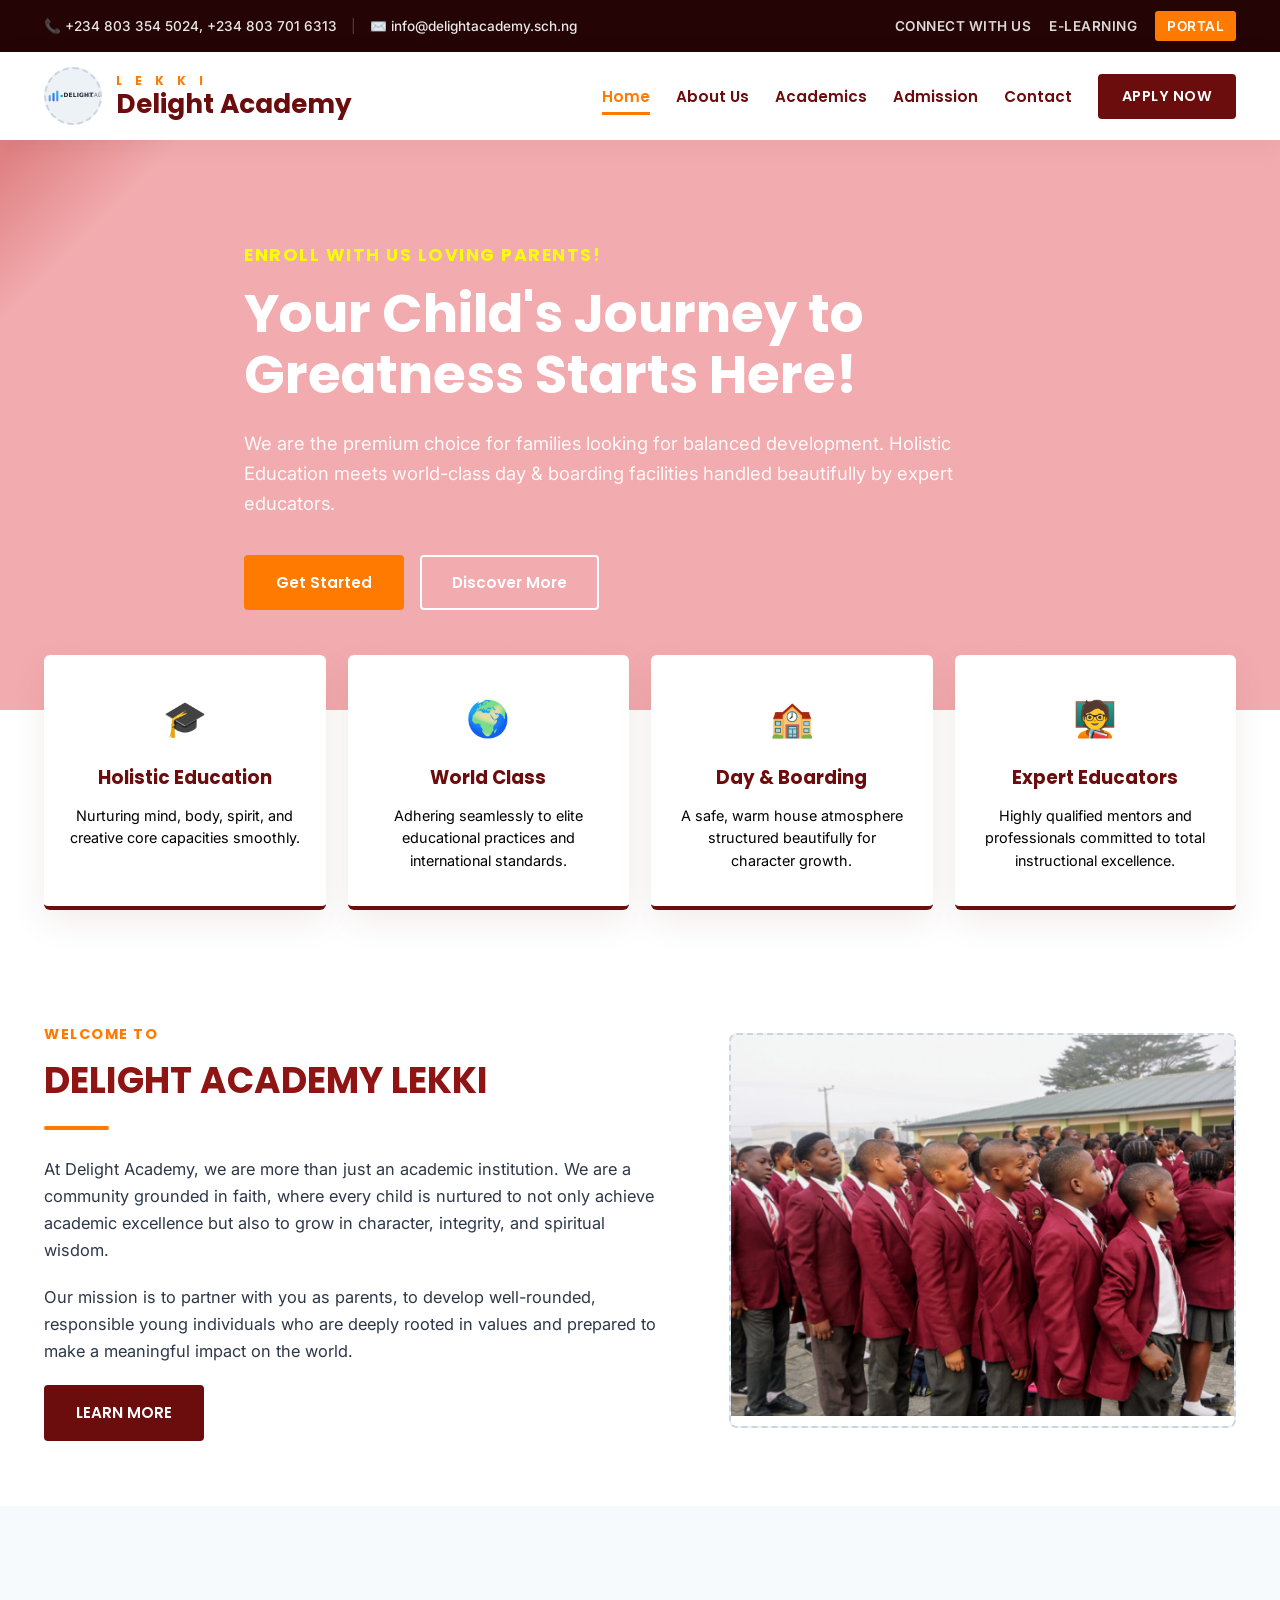
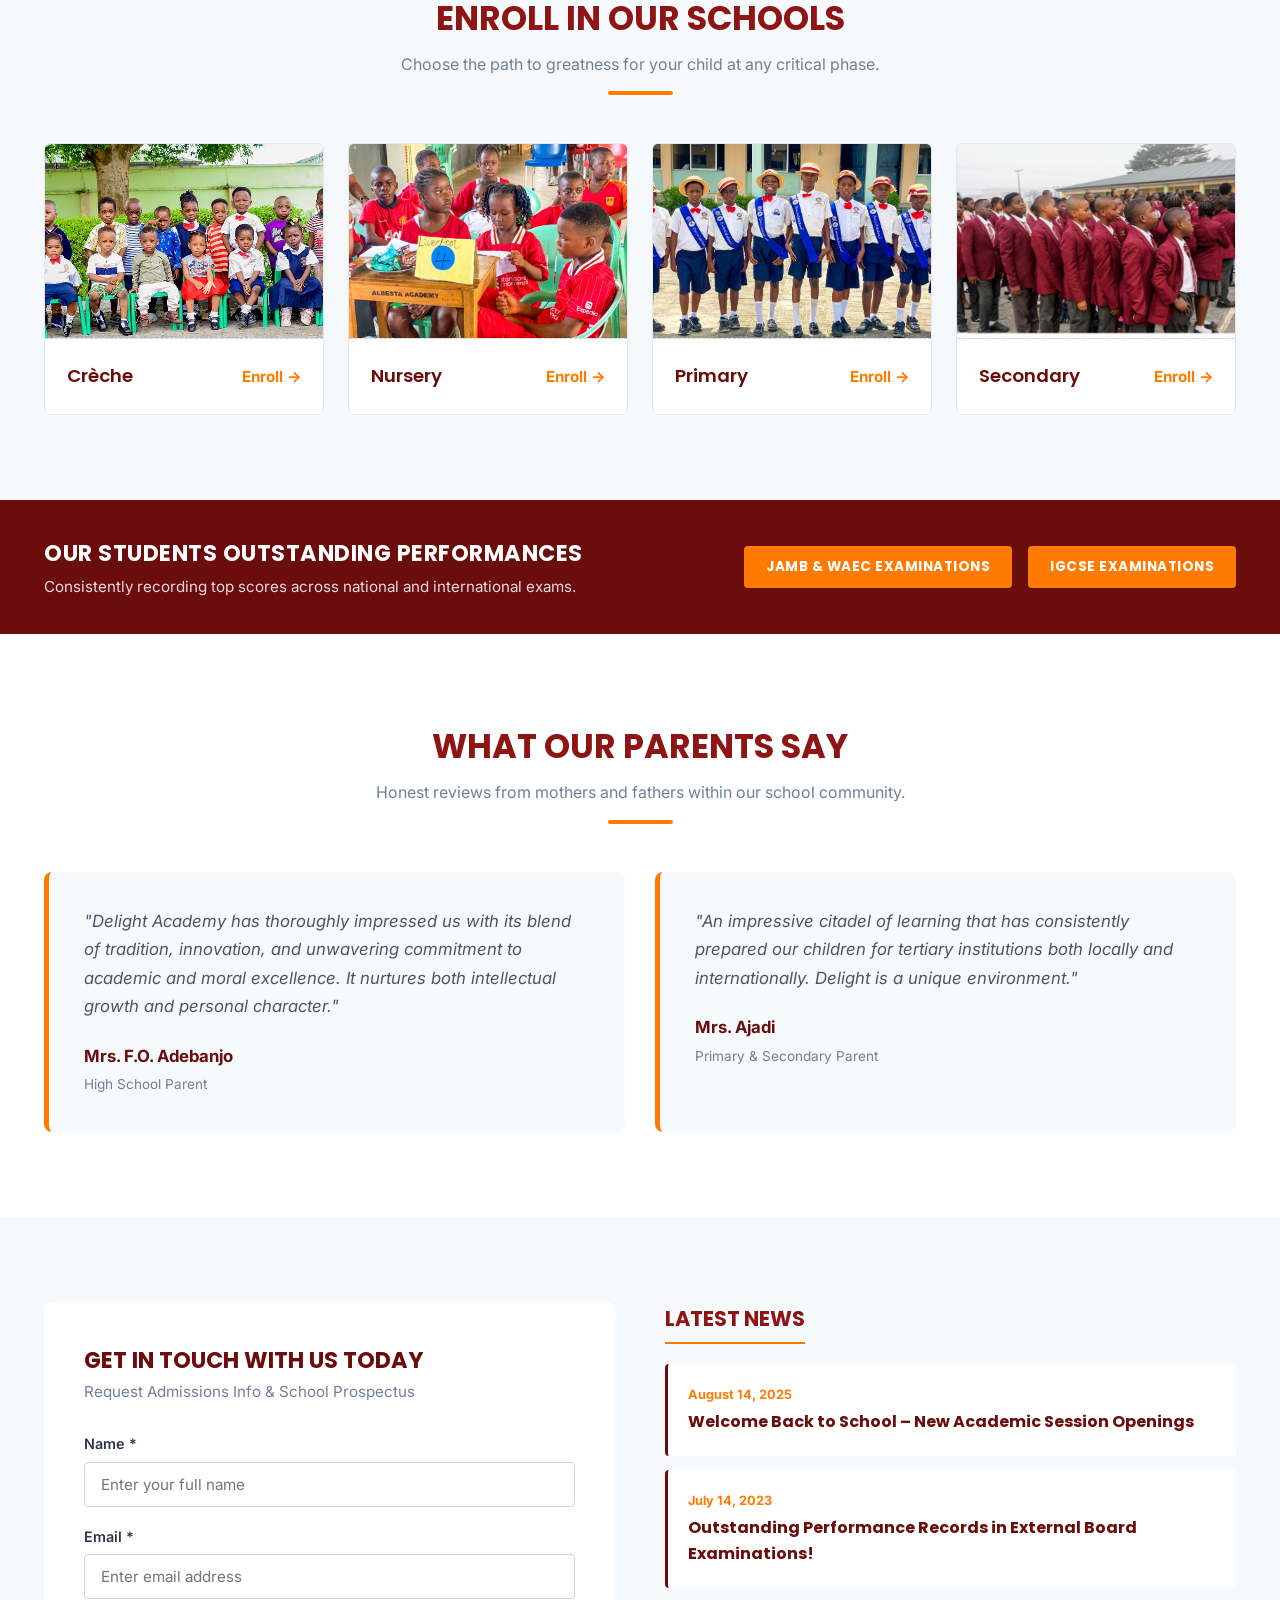
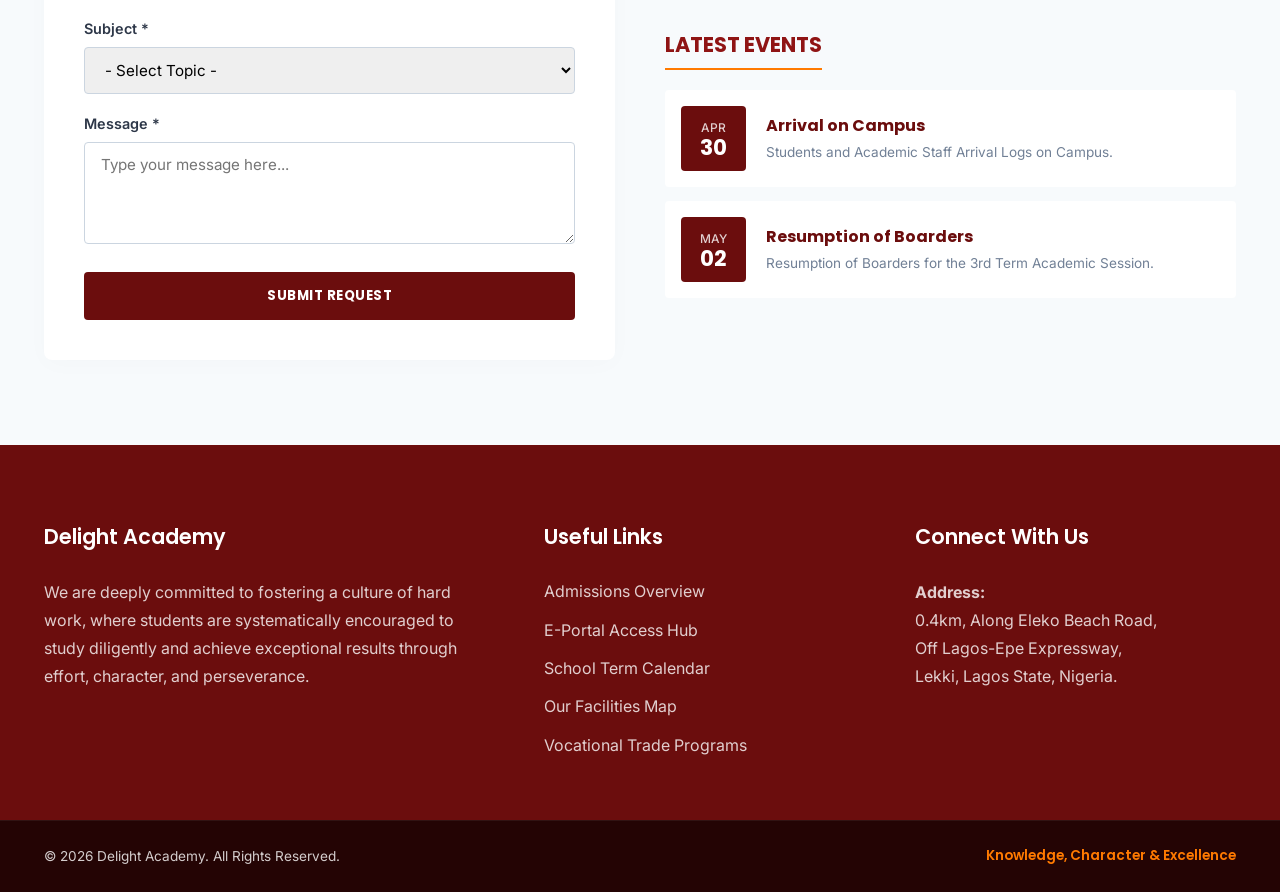
<file: index.html>
<!DOCTYPE html>
<html lang="en">
<head>
    <meta charset="UTF-8">
    <meta name="viewport" content="width=device-width, initial-scale=1.0">
    <title>Delight Academy Lekki | Academic & Moral Excellence</title>
    <link rel="stylesheet" href="./asset/css/style.css">
    <link rel="preconnect" href="https://fonts.googleapis.com">
    <link rel="preconnect" href="https://fonts.gstatic.com" crossorigin>
    <link href="https://fonts.googleapis.com/css2?family=Inter:wght@300;400;500;600;700&family=Poppins:wght@400;500;600;700&display=swap" rel="stylesheet">
</head>
<body>

    <div class="top-utility-bar">
        <div class="content-container top-bar-flex">
            <div class="utility-contact">
                <span>📞 +234 803 354 5024, +234 803 701 6313</span>
                <span class="bar-divider">|</span>
                <span>✉️ info@delightacademy.sch.ng</span>
            </div>
            <div class="utility-portals">
                <a href="./asset/html/contact.html" class="portal-item">CONNECT WITH US</a>
                <a href="https://docs.google.com/forms/d/e/1FAIpQLSeA3ZDe1yAUX0PWUICM71-V3RX_h1Yvyln0NtVyxHOgrKJRmQ/
                viewform?usp=sharing&ouid=115047221807541198239" class="portal-item">E-LEARNING</a>
                <a href="https://docs.google.com/forms/d/e/1FAIpQLSeA3ZDe1yAUX0PWUICM71-
                V3RX_h1Yvyln0NtVyxHOgrKJRmQ/viewform?usp=sharing&ouid=115047221807541198239" class="portal-item highlighted-portal">PORTAL</a>
            </div>
        </div>
    </div>

    <header class="main-sticky-header">
        <div class="content-container header-flex">
            <div class="school-brand-block">
                    <div class="image-wrapper school-logo-frame">
                        <svg xmlns="http://www.w3.org/2000/svg" viewBox="0 0 200 60" width="100%" height="100%" style="max-width: 200px;">
                            <defs>
                                <linearGradient id="logo-grad" x1="0%" y1="100%" x2="100%" y2="0%">
                                <stop offset="0%" stop-color="#4F46E5" />
                                <stop offset="100%" stop-color="#06B6D4" />
                                </linearGradient>
                            </defs>
                        <g transform="translate(10, 10)">
                            <rect x="0" y="16" width="8" height="24" rx="4" fill="url(#logo-grad)" opacity="0.7" />
                            <rect x="14" y="8" width="8" height="32" rx="4" fill="url(#logo-grad)" />
                            <rect x="28" y="0" width="8" height="40" rx="4" fill="url(#logo-grad)" opacity="0.8" />
                            <circle cx="48" cy="20" r="5" fill="#06B6D4" />
                        </g>
                        <text x="65" y="35" font-family="system-ui, -apple-system, sans-serif" font-weight="800" font-size="22" fill="#1F2937" letter-spacing="0.5">DELIGHT</text>
                        <text x="146" y="35" font-family="system-ui, -apple-system, sans-serif" font-weight="400" font-size="22" fill="#6B7280" letter-spacing="0.5">ACADEMY</text>
                    </svg>
                </div>
                <div class="brand-text-stack">
                    <span class="location-tracking-text">L E K K I</span>
                    <h1 class="school-main-title">Delight Academy</h1>
                </div>
            </div>

           <nav class="main-navigation-menu">
                <a href="#" class="nav-menu-link active">Home</a>
                <a href="./asset/html/about.html" class="nav-menu-link">About Us</a>
    
                <div class="nav-item dropdown">
                    <a href="#" class="nav-menu-link dropdown-toggle">Academics</a>
                    <ul class="dropdown-menu">
                        <li><a href="./asset/html/nursery.html">Nursery</a></li>
                        <li><a href="./asset/html/primary.html">Primary</a></li>
                        <li><a href="./asset/html/secondary.html">Secondary</a></li>
                        <li><a href="./asset/html/boarding.html">Boarding</a></li>
                        <li><a href="./asset/html/programme.html">Programmes</a></li>
                    </ul>
                </div>
    
                <a href="./asset/html/admission.html" class="nav-menu-link">Admission</a>
                <a href="./asset/html/contact.html" class="nav-menu-link">Contact</a>
                <a href="./asset/html/admission.html" class="header-action-button">APPLY NOW</a>
            </nav>
        </div>
    </header>

    <main>

        <section class="hero-showcase-viewport">
            <div class="image-wrapper hero-background-placeholder">
            
            </div>
            <div class="hero-color-overlay"></div>
            <div class="content-container hero-foreground-content">
                <div class="hero-text-card animated-fade-up">
                    <h5 class="hero-alert-tag">ENROLL WITH US Loving Parents!</h5>
                    <h2>Your Child's Journey to Greatness Starts Here!</h2>
                    <p>We are the premium choice for families looking for balanced development. Holistic Education meets world-class day & boarding facilities handled beautifully by expert educators.</p>
                    <div class="hero-button-row">
                        <a href="./asset/html/admission.html" class="custom-theme-btn solid-orange-btn">Get Started</a>
                        <a href="./asset/html/about.html" class="custom-theme-btn outline-white-btn">Discover More</a>
                    </div>
                </div>
            </div>
        </section>

        <section class="pillars-shelf-section">
            <div class="content-container pillars-layout-grid">
                <div class="pillar-block-card delay-item-1">
                    <div class="pillar-icon-shield">🎓</div>
                    <h4>Holistic Education</h4>
                    <p>Nurturing mind, body, spirit, and creative core capacities smoothly.</p>
                </div>
                <div class="pillar-block-card delay-item-2">
                    <div class="pillar-icon-shield">🌍</div>
                    <h4>World Class</h4>
                    <p>Adhering seamlessly to elite educational practices and international standards.</p>
                </div>
                <div class="pillar-block-card delay-item-3">
                    <div class="pillar-icon-shield">🏫</div>
                    <h4>Day & Boarding</h4>
                    <p>A safe, warm house atmosphere structured beautifully for character growth.</p>
                </div>
                <div class="pillar-block-card delay-item-4">
                    <div class="pillar-icon-shield">🧑‍🏫</div>
                    <h4>Expert Educators</h4>
                    <p>Highly qualified mentors and professionals committed to total instructional excellence.</p>
                </div>
            </div>
        </section>

        <section class="institutional-welcome-row">
            <div class="content-container welcome-split-grid">
                <div class="narrative-editorial-panel">
                    <span class="editorial-accent-tag">WELCOME TO</span>
                    <h3>DELIGHT ACADEMY LEKKI</h3>
                    <div class="thematic-accent-stripe"></div>
                    <p>At Delight Academy, we are more than just an academic institution. We are a community grounded in faith, where every child is nurtured to not only achieve academic excellence but also to grow in character, integrity, and spiritual wisdom.</p>
                    <p>Our mission is to partner with you as parents, to develop well-rounded, responsible young individuals who are deeply rooted in values and prepared to make a meaningful impact on the world.</p>
                    <a href="./asset/html/about.html" class="custom-theme-btn solid-darkred-btn">LEARN MORE</a>
                </div>
                <div class="imagery-display-panel">
                    <div class="image-wrapper institutional-display-frame">
                        <img src="./asset/images/pic4.png" alt="Welcome Feature Image Space<br><small>(e.g., Active students or classroom environment)</small>">
                    </div>
                </div>
            </div>
        </section>

        <section class="educational-pathways-block">
            <div class="content-container">
                <div class="block-center-header">
                    <h3>ENROLL IN OUR SCHOOLS</h3>
                    <p>Choose the path to greatness for your child at any critical phase.</p>
                    <div class="thematic-accent-stripe center-stripe"></div>
                </div>
                <div class="pathways-quad-grid">
        
                    <div class="pathway-enrollment-card">
                        <div class="image-wrapper pathway-card-img"><img src="./asset/images/creche.jpg" alt=""></div>
                        <div class="pathway-card-footer">
                            <h5>Crèche</h5>
                            <a href="./asset/html/admission.html" class="pathway-action-arrow">Enroll →</a>
                        </div>
                    </div>

                    <div class="pathway-enrollment-card">
                        <div class="image-wrapper pathway-card-img"><img src="./asset/images/nurs.jpg" alt=""></div>
                        <div class="pathway-card-footer">
                            <h5>Nursery</h5>
                            <a href="./asset/html/admission.html" class="pathway-action-arrow">Enroll →</a>
                        </div>
                    </div>
                    
                    <div class="pathway-enrollment-card">
                        <div class="image-wrapper pathway-card-img"><img src="./asset/images/primar.jpg" alt=""></div>
                        <div class="pathway-card-footer">
                            <h5>Primary</h5>
                            <a href="./asset/html/admission.html" class="pathway-action-arrow">Enroll →</a>
                        </div>
                    </div>
               
                    <div class="pathway-enrollment-card">
                        <div class="image-wrapper pathway-card-img"><img src="./asset/images/pic4.png" alt=""></div>
                        <div class="pathway-card-footer">
                            <h5>Secondary</h5>
                            <a href="./asset/html/admission.html" class="pathway-action-arrow">Enroll →</a>
                        </div>
                    </div>
                </div>
            </div>
        </section>


        <section class="performance-callout-banner">
            <div class="content-container performance-flex-wrap">
                <div class="performance-title-area">
                    <h4>OUR STUDENTS OUTSTANDING PERFORMANCES</h4>
                    <p>Consistently recording top scores across national and international exams.</p>
                </div>
                <div class="performance-badges-row">
                    <div class="badge-item">JAMB & WAEC EXAMINATIONS</div>
                    <div class="badge-item">IGCSE EXAMINATIONS</div>
                </div>
            </div>
        </section>

        <section class="testimonials-carousel-section">
            <div class="content-container">
                <div class="block-center-header">
                    <h3>WHAT OUR PARENTS SAY</h3>
                    <p>Honest reviews from mothers and fathers within our school community.</p>
                    <div class="thematic-accent-stripe center-stripe"></div>
                </div>
                <div class="testimonials-dual-layout">
                    <div class="testimonial-bubble-card">
                        <p class="quote-text">"Delight Academy has thoroughly impressed us with its blend of tradition, innovation, and unwavering commitment to academic and moral excellence. It nurtures both intellectual growth and personal character."</p>
                        <div class="parent-meta">
                            <strong>Mrs. F.O. Adebanjo</strong>
                            <small>High School Parent</small>
                        </div>
                    </div>
                    <div class="testimonial-bubble-card">
                        <p class="quote-text">"An impressive citadel of learning that has consistently prepared our children for tertiary institutions both locally and internationally. Delight is a unique environment."</p>
                        <div class="parent-meta">
                            <strong>Mrs. Ajadi</strong>
                            <small>Primary & Secondary Parent</small>
                        </div>
                    </div>
                </div>
            </div>
        </section>

        <section class="intake-and-events-split">
            <div class="content-container layout-grid-two-cols">
                <!-- Left Column: Contact Form -->
                <div class="admissions-intake-form-box">
                    <h4>GET IN TOUCH WITH US TODAY</h4>
                    <p>Request Admissions Info & School Prospectus</p>
                    <form class="intake-html-form" onsubmit="event.preventDefault();">
                        <div class="form-element-group">
                            <label>Name *</label>
                            <input type="text" placeholder="Enter your full name" required>
                        </div>
                        <div class="form-element-group">
                            <label>Email *</label>
                            <input type="email" placeholder="Enter email address" required>
                        </div>
                        <div class="form-element-group">
                            <label>Subject *</label>
                            <select required>
                                <option value="">- Select Topic -</option>
                                <option value="admission">Admission Inquiry</option>
                                <option value="general">General Enquiry</option>
                            </select>
                        </div>
                        <div class="form-element-group">
                            <label>Message *</label>
                            <textarea rows="4" placeholder="Type your message here..." required></textarea>
                        </div>
                        <button type="submit" class="form-submit-theme-btn">SUBMIT REQUEST</button>
                    </form>
                </div>

            
                <div class="news-events-logs-panel">
                    <div class="log-sub-block">
                        <h4>LATEST NEWS</h4>
                        <div class="news-item-strip">
                            <div class="strip-meta-date">August 14, 2025</div>
                            <h5>Welcome Back to School – New Academic Session Openings</h5>
                        </div>
                        <div class="news-item-strip">
                            <div class="strip-meta-date">July 14, 2023</div>
                            <h5>Outstanding Performance Records in External Board Examinations!</h5>
                        </div>
                    </div>
                    <div class="log-sub-block margin-top-box">
                        <h4>LATEST EVENTS</h4>
                        <div class="event-calendar-row">
                            <div class="calendar-date-badge">
                                <span class="cal-month">APR</span>
                                <span class="cal-day">30</span>
                            </div>
                            <div class="calendar-details">
                                <h5>Arrival on Campus</h5>
                                <p>Students and Academic Staff Arrival Logs on Campus.</p>
                            </div>
                        </div>
                        <div class="event-calendar-row">
                            <div class="calendar-date-badge">
                                <span class="cal-month">MAY</span>
                                <span class="cal-day">02</span>
                            </div>
                            <div class="calendar-details">
                                <h5>Resumption of Boarders</h5>
                                <p>Resumption of Boarders for the 3rd Term Academic Session.</p>
                            </div>
                        </div>
                    </div>
                </div>
            </div>
        </section>
    </main>

    
    <footer class="site-institutional-footer">
        <div class="content-container footer-layout-matrix">
            <div class="matrix-column-about">
                <h4>Delight Academy</h4>
                <p>We are deeply committed to fostering a culture of hard work, where students are systematically encouraged to study diligently and achieve exceptional results through effort, character, and perseverance.</p>
            </div>
            <div class="matrix-column-links">
                <h4>Useful Links</h4>
                <ul class="footer-navigation-list">
                    <li><a href="./asset/html/admission.html">Admissions Overview</a></li>
                    <li><a href="#">E-Portal Access Hub</a></li>
                    <li><a href="#">School Term Calendar</a></li>
                    <li><a href="#">Our Facilities Map</a></li>
                    <li><a href="#">Vocational Trade Programs</a></li>
                </ul>
            </div>
            <div class="matrix-column-contact">
                <h4>Connect With Us</h4>
                <p class="physical-address-lines">
                    <strong>Address:</strong><br>
                    0.4km, Along Eleko Beach Road,<br>
                    Off Lagos-Epe Expressway,<br>
                    Lekki, Lagos State, Nigeria.
                </p>
            </div>
        </div>
        <div class="footer-copyright-base-strip">
            <div class="content-container strip-alignment-flex">
                <p>&copy; 2026 Delight Academy. All Rights Reserved.</p>
                <p class="footer-motto-text">Knowledge, Character & Excellence</p>
            </div>
        </div>
    </footer>

</body>
</html>
</file>
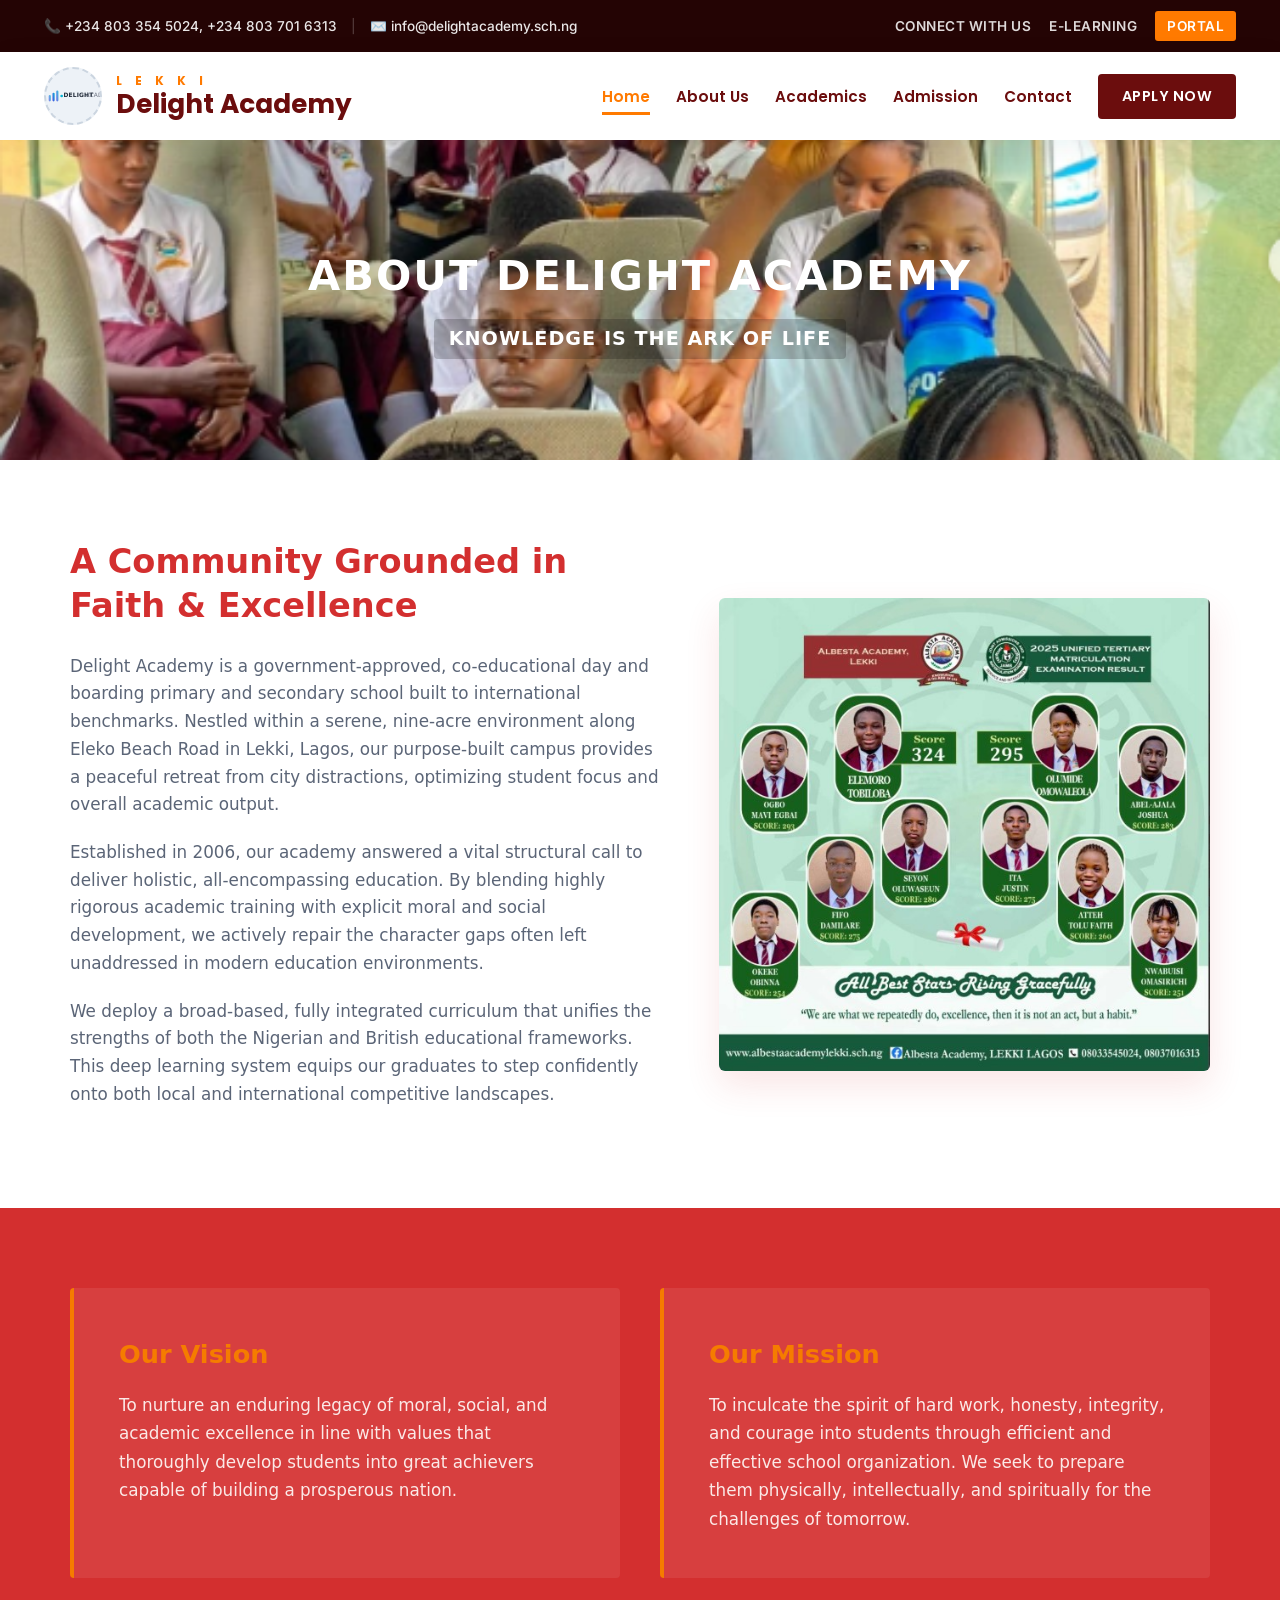
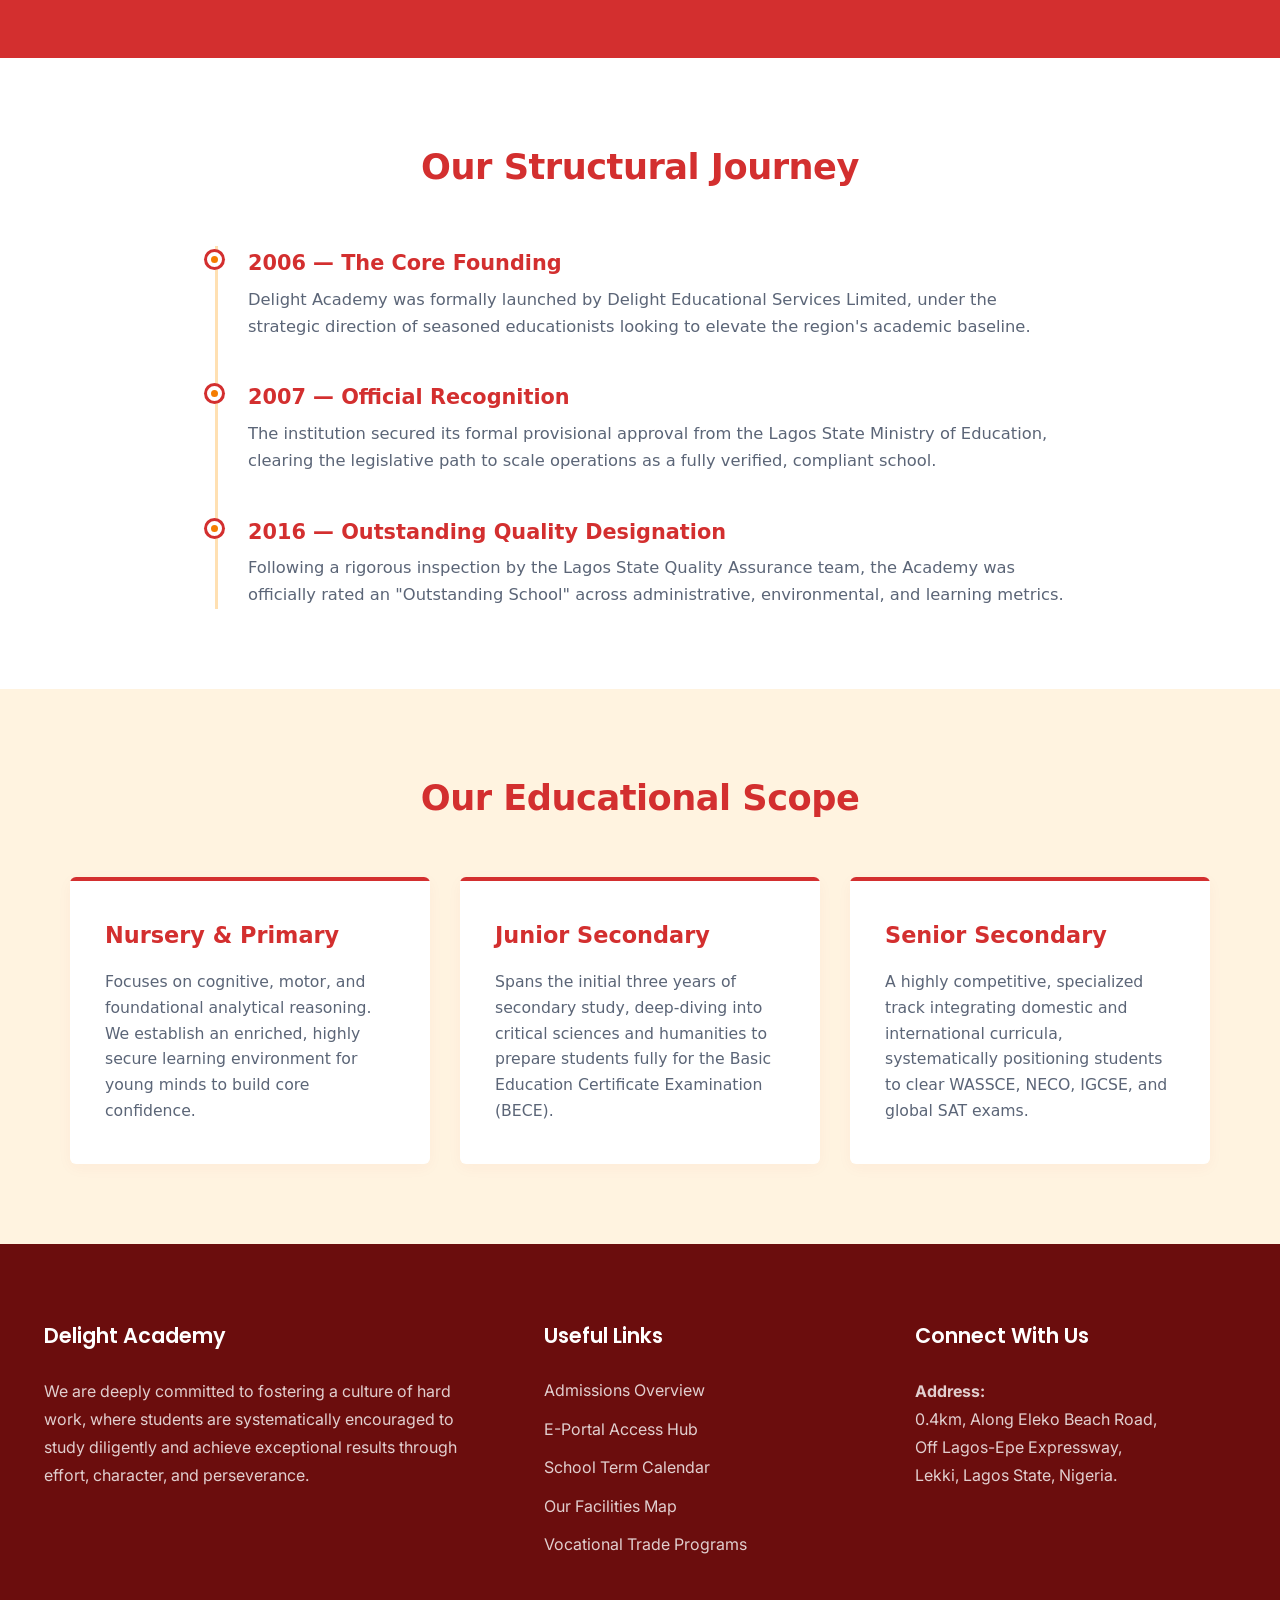
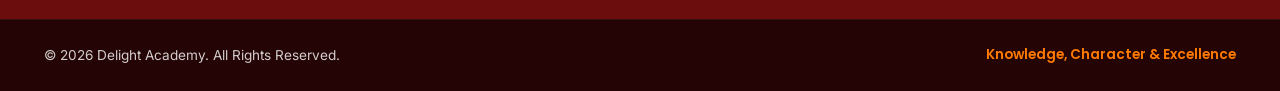
<file: asset/html/about.html>
<!DOCTYPE html>
<html lang="en">
<head>
    <meta charset="UTF-8">
    <meta name="viewport" content="width=device-width, initial-scale=1.0">
    <title>Delight Academy Lekki | Academic & Moral Excellence</title>
    <link rel="stylesheet" href="../css/style.css">
    <link rel="stylesheet" href="../css/ABOUT.CSS">
    
    <link rel="preconnect" href="https://fonts.googleapis.com">
    <link rel="preconnect" href="https://fonts.gstatic.com" crossorigin>
    <link href="https://fonts.googleapis.com/css2?family=Inter:wght@300;400;500;600;700&family=Poppins:wght@400;500;600;700&display=swap" rel="stylesheet">

</head>
<body>
    
    
    <div class="top-utility-bar">
        <div class="content-container top-bar-flex">
            <div class="utility-contact">
                <span>📞 +234 803 354 5024, +234 803 701 6313</span>
                <span class="bar-divider">|</span>
                <span>✉️ info@delightacademy.sch.ng</span>
            </div>
            <div class="utility-portals">
                <a href="./contact.html" class="portal-item">CONNECT WITH US</a>
                <a href="https://docs.google.com/forms/d/e/1FAIpQLSeA3ZDe1yAUX0PWUICM71-V3RX_h1Yvyln0NtVyxHOgrKJRmQ/viewform?usp=sharing&ouid=115047221807541198239" class="portal-item">E-LEARNING</a>
                <a href="https://docs.google.com/forms/d/e/1FAIpQLSeA3ZDe1yAUX0PWUICM71-V3RX_h1Yvyln0NtVyxHOgrKJRmQ/viewform?usp=sharing&ouid=115047221807541198239" class="portal-item highlighted-portal">PORTAL</a>
            </div>
        </div>
    </div>

    
    <header class="main-sticky-header">
        <div class="content-container header-flex">
            <div class="school-brand-block">
                
                    <div class="image-wrapper school-logo-frame">
                        <svg xmlns="http://www.w3.org/2000/svg" viewBox="0 0 200 60" width="100%" height="100%" style="max-width: 200px;">
                            <defs>
                                
                                <linearGradient id="logo-grad" x1="0%" y1="100%" x2="100%" y2="0%">
                                <stop offset="0%" stop-color="#4F46E5" />
                                <stop offset="100%" stop-color="#06B6D4" />
                                </linearGradient>
                            </defs>
                        <g transform="translate(10, 10)">
                            <rect x="0" y="16" width="8" height="24" rx="4" fill="url(#logo-grad)" opacity="0.7" />
                            
                            <rect x="14" y="8" width="8" height="32" rx="4" fill="url(#logo-grad)" />
                            
                            <rect x="28" y="0" width="8" height="40" rx="4" fill="url(#logo-grad)" opacity="0.8" />
                            
                            <circle cx="48" cy="20" r="5" fill="#06B6D4" />
                        </g>

                        
                        
                        <text x="65" y="35" font-family="system-ui, -apple-system, sans-serif" font-weight="800" font-size="22" fill="#1F2937" letter-spacing="0.5">DELIGHT</text>
                        <text x="146" y="35" font-family="system-ui, -apple-system, sans-serif" font-weight="400" font-size="22" fill="#6B7280" letter-spacing="0.5">ACADEMY</text>
                    </svg>
                </div>
                <div class="brand-text-stack">
                    <span class="location-tracking-text">L E K K I</span>
                    <h1 class="school-main-title">Delight Academy</h1>
                </div>
            </div>
            <nav class="main-navigation-menu">
                <a href="../../index.html" class="nav-menu-link active">Home</a>
                <a href="#" class="nav-menu-link">About Us</a>
    
                <div class="nav-item dropdown">
                    
                    <a href="#" class="nav-menu-link dropdown-toggle">Academics</a>
                    <ul class="dropdown-menu">
                        <li><a href="./nursery.html">Nursery</a></li>
                        <li><a href="./primary.html">Primary</a></li>
                        <li><a href="./secondary.html">Secondary</a></li>
                        <li><a href="./boarding.html">Boarding</a></li>
                        <li><a href="./programme.html">Programmes</a></li>
                    </ul>
                </div>
    
                <a href="./admission.html" class="nav-menu-link">Admission</a>
                <a href="./contact.html" class="nav-menu-link">Contact</a>
                <a href="./admission.html" class="header-action-button">APPLY NOW</a>
            </nav>
        </div>
    </header>

                


<main class="about-page-main">

    
    <section class="about-hero-section">
        <div class="about-hero-overlay">
            <h1>ABOUT DELIGHT ACADEMY</h1>
            <p>Knowledge is the Ark of Life</p>
        </div>
    </section>

    
    <section class="about-content-container">
        <div class="about-intro-grid">
            <div class="about-intro-text">
                <h2>A Community Grounded in Faith & Excellence</h2>
                <p>Delight Academy is a government-approved, co-educational day and boarding primary and secondary school built to international benchmarks. Nestled within a serene, nine-acre environment along Eleko Beach Road in Lekki, Lagos, our purpose-built campus provides a peaceful retreat from city distractions, optimizing student focus and overall academic output.</p>
                <p>Established in 2006, our academy answered a vital structural call to deliver holistic, all-encompassing education. By blending highly rigorous academic training with explicit moral and social development, we actively repair the character gaps often left unaddressed in modern education environments.</p>
                <p>We deploy a broad-based, fully integrated curriculum that unifies the strengths of both the Nigerian and British educational frameworks. This deep learning system equips our graduates to step confidently onto both local and international competitive landscapes.</p>
            </div>
            <div class="about-intro-image-box">
                <img src="../images/ACHIEV.jpg" alt="Delight Academy Campus Courtyard">
            </div>
        </div>
    </section>

    
    <section class="about-foundation-bg">
        <div class="about-content-container about-foundation-grid">
            <div class="about-value-card">
                <h3>Our Vision</h3>
                <p>To nurture an enduring legacy of moral, social, and academic excellence in line with 
                    values that thoroughly develop students into great achievers capable of building a prosperous nation.</p>
            </div>
            <div class="about-value-card">
                <h3>Our Mission</h3>
                <p>To inculcate the spirit of hard work, honesty, integrity, and courage into students 
                    through efficient and effective school organization. We seek to prepare them physically,
                     intellectually, and spiritually for the challenges of tomorrow.</p>
            </div>
        </div>
    </section>

    
    <section class="about-content-container">
        <h2 class="about-section-heading">Our Structural Journey</h2>
        <div class="about-timeline-wrapper">
            
            <div class="about-timeline-node">
                <div class="about-node-marker"></div>
                <h4>2006 — The Core Founding</h4>
                <p>Delight Academy was formally launched by Delight Educational Services Limited, under the strategic 
                    direction of seasoned educationists looking to elevate the region's academic baseline.</p>
            </div>
            
            <div class="about-timeline-node">
                <div class="about-node-marker"></div>
                <h4>2007 — Official Recognition</h4>
                <p>The institution secured its formal provisional approval from the Lagos State Ministry of Education, clearing the 
                    legislative path to scale operations as a fully verified, compliant school.</p>
            </div>

            <div class="about-timeline-node">
                <div class="about-node-marker"></div>
                <h4>2016 — Outstanding Quality Designation</h4>
                <p>Following a rigorous inspection by the Lagos State Quality Assurance team, the Academy was officially rated 
                    an "Outstanding School" across administrative, environmental, and learning metrics.</p>
            </div>
            
        </div>
    </section>

    
    <section class="about-tiers-bg">
        <div class="about-content-container">
            <h2 class="about-section-heading">Our Educational Scope</h2>
            <div class="about-tiers-grid">
                
                <div class="about-tier-box">
                    <div class="about-tier-accent"></div>
                    <h4>Nursery & Primary</h4>
                    <p>Focuses on cognitive, motor, and foundational analytical reasoning. We establish an enriched, highly secure
                         learning environment for young minds to build core confidence.</p>
                </div>
                
                <div class="about-tier-box">
                    <div class="about-tier-accent"></div>
                    <h4>Junior Secondary</h4>
                    <p>Spans the initial three years of secondary study, deep-diving into critical sciences and
                         humanities to prepare students fully for the Basic Education Certificate Examination (BECE).</p>
                </div>
                
                <div class="about-tier-box">
                    <div class="about-tier-accent"></div>
                    <h4>Senior Secondary</h4>
                    <p>A highly competitive, specialized track integrating domestic and international curricula, systematically 
                        positioning students to clear WASSCE, NECO, IGCSE, and global SAT exams.</p>
                </div>
                
            </div>
        </div>
    </section>

</main>
 
    <footer class="site-institutional-footer">
        <div class="content-container footer-layout-matrix">
            <div class="matrix-column-about">
                <h4>Delight Academy</h4>
                <p>We are deeply committed to fostering a culture of hard work, where students are systematically encouraged to study diligently and achieve exceptional results through effort, character, and perseverance.</p>
            </div>
            <div class="matrix-column-links">
                <h4>Useful Links</h4>
                <ul class="footer-navigation-list">
                    <li><a href="#">Admissions Overview</a></li>
                    <li><a href="#">E-Portal Access Hub</a></li>
                    <li><a href="#">School Term Calendar</a></li>
                    <li><a href="#">Our Facilities Map</a></li>
                    <li><a href="#">Vocational Trade Programs</a></li>
                </ul>
            </div>
            <div class="matrix-column-contact">
                <h4>Connect With Us</h4>
                <p class="physical-address-lines">
                    <strong>Address:</strong><br>
                    0.4km, Along Eleko Beach Road,<br>
                    Off Lagos-Epe Expressway,<br>
                    Lekki, Lagos State, Nigeria.
                </p>
            </div>
        </div>
        <div class="footer-copyright-base-strip">
            <div class="content-container strip-alignment-flex">
                <p>&copy; 2026 Delight Academy. All Rights Reserved.</p>
                <p class="footer-motto-text">Knowledge, Character & Excellence</p>
            </div>
        </div>
    </footer>

</body>
</html>
</file>
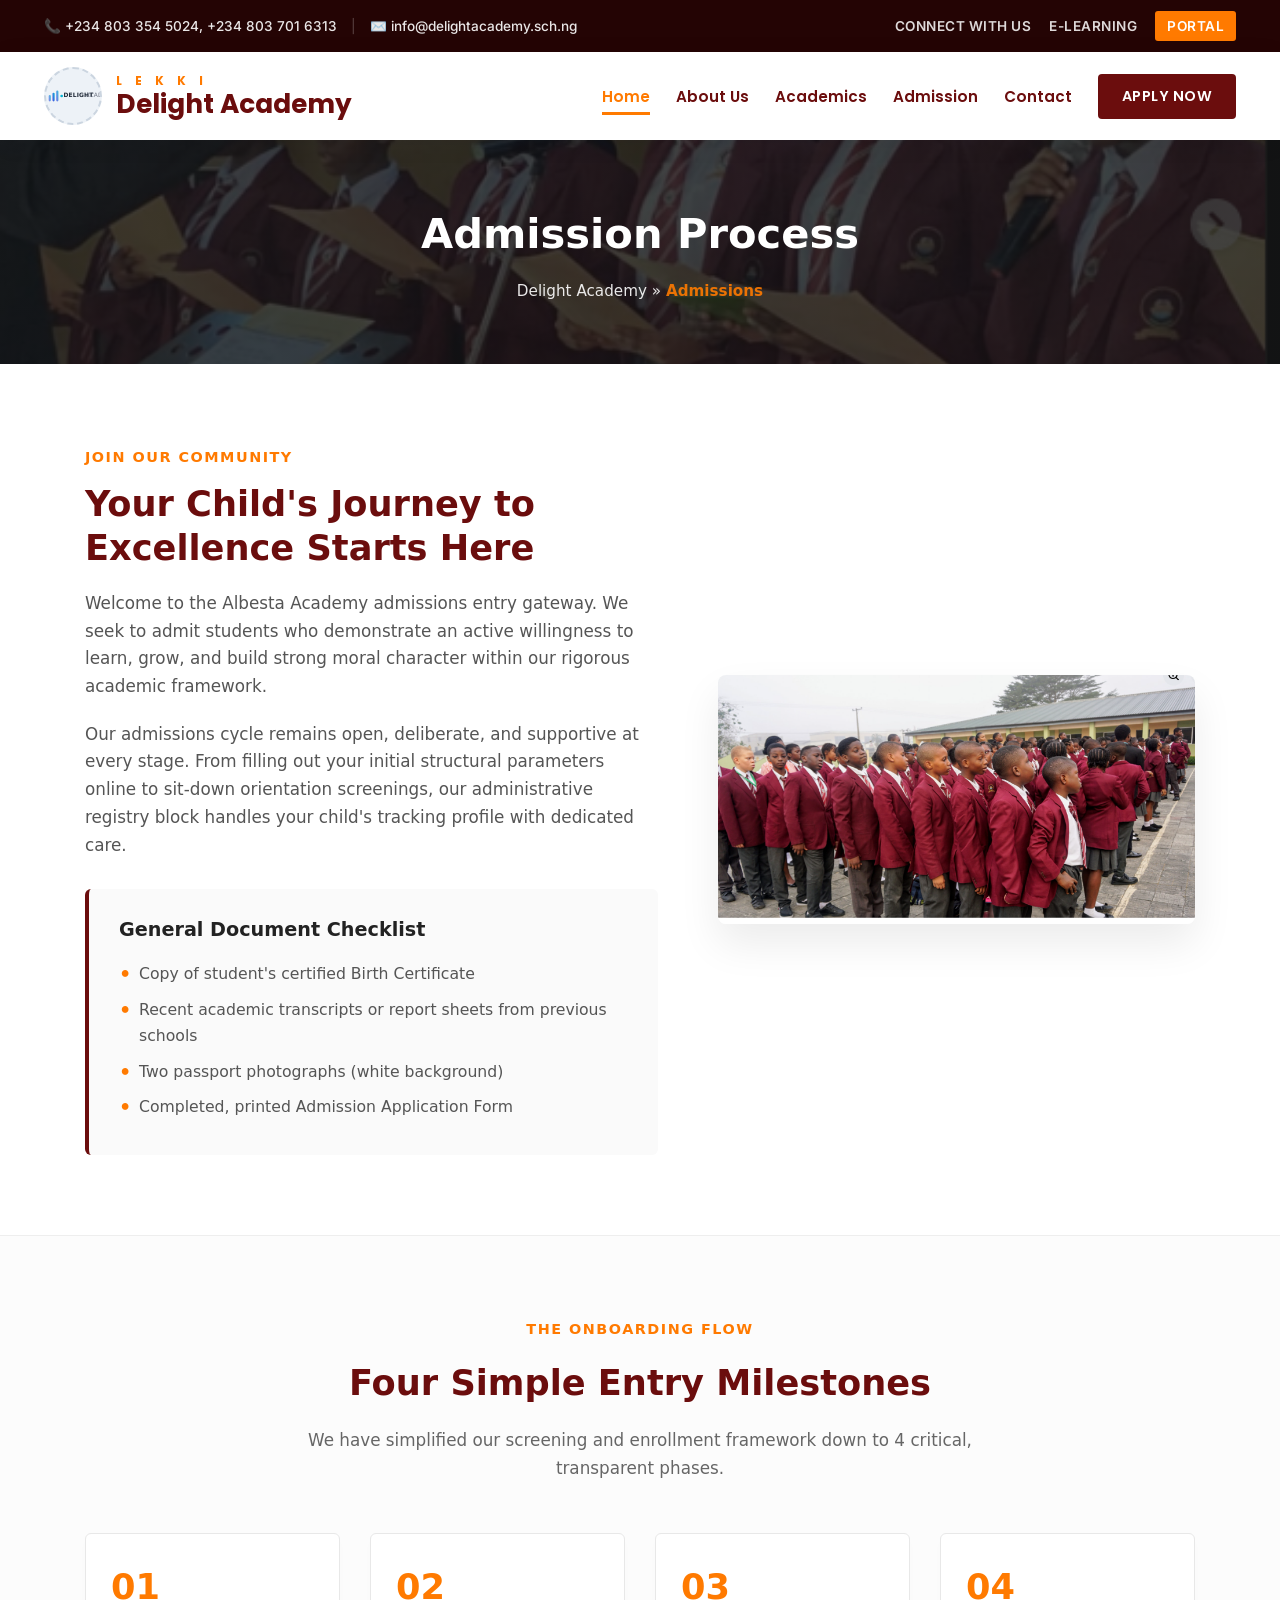
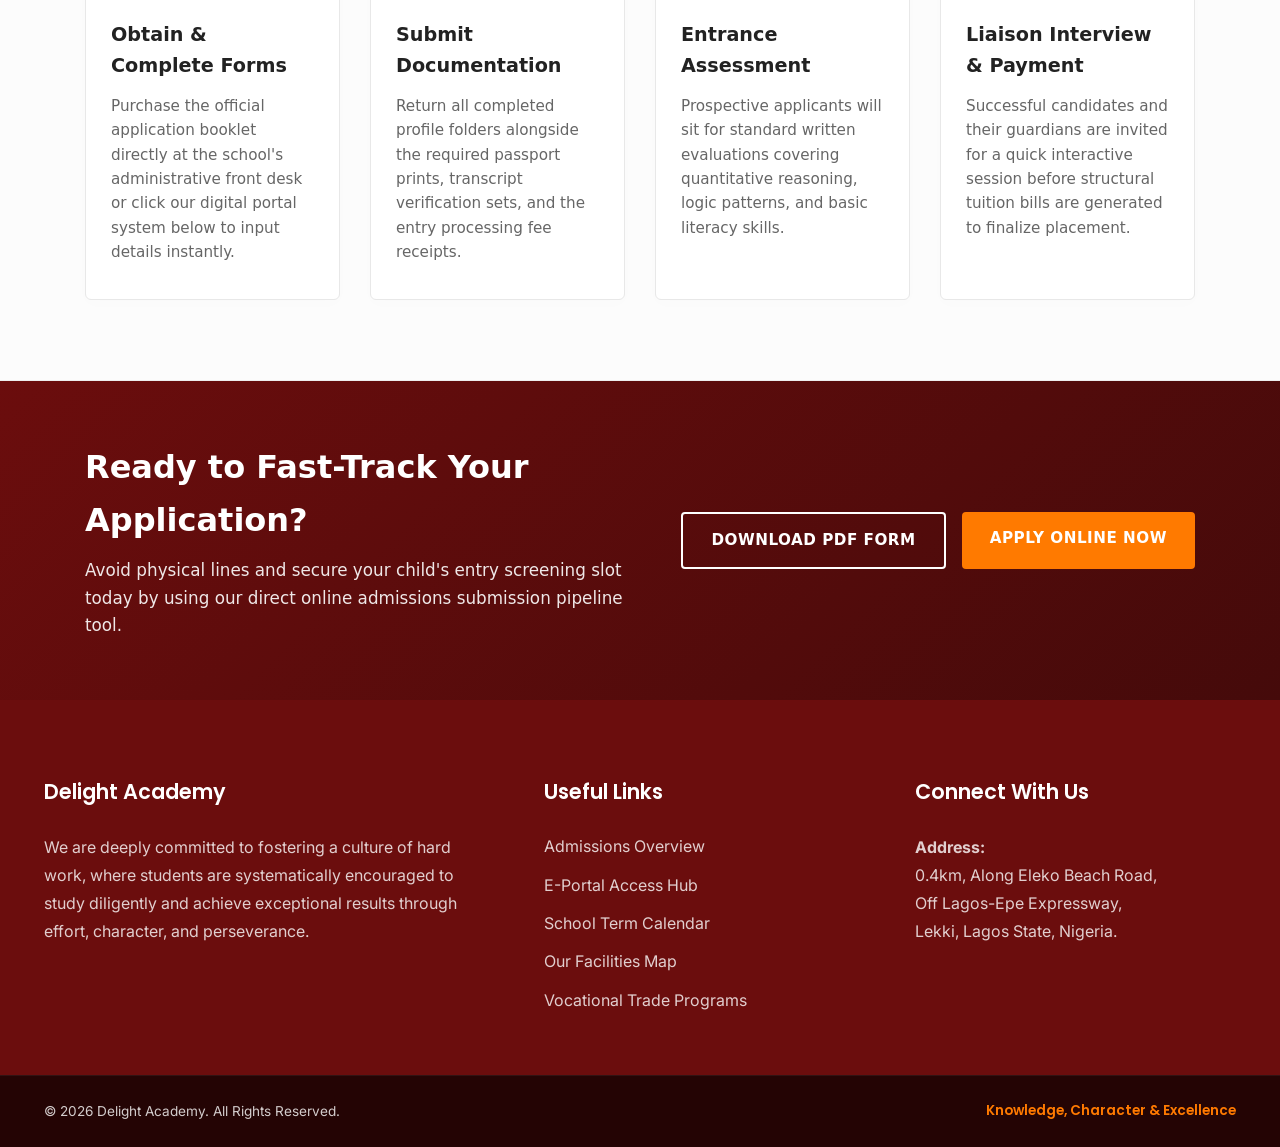
<file: asset/html/admission.html>
<!DOCTYPE html>
<html lang="en">
<head>
    <meta charset="UTF-8">
    <meta name="viewport" content="width=device-width, initial-scale=1.0">
    <title>Delight Academy Lekki | Academic & Moral Excellence</title>
     <link rel="stylesheet" href="../css/style.css">
     <link rel="stylesheet" href="../css/admission.css">
    
    <link rel="preconnect" href="https://fonts.googleapis.com">
    <link rel="preconnect" href="https://fonts.gstatic.com" crossorigin>
    <link href="https://fonts.googleapis.com/css2?family=Inter:wght@300;400;500;600;700&family=Poppins:wght@400;500;600;700&display=swap" rel="stylesheet">
</head>
<body>
    
    <div class="top-utility-bar">
        <div class="content-container top-bar-flex">
            <div class="utility-contact">
                <span>📞 +234 803 354 5024, +234 803 701 6313</span>
                <span class="bar-divider">|</span>
                <span>✉️ info@delightacademy.sch.ng</span>
            </div>
            <div class="utility-portals">
                <a href="./contact.html" class="portal-item">CONNECT WITH US</a>
                <a href="https://docs.google.com/forms/d/e/1FAIpQLSeA3ZDe1yAUX0PWUICM71-V3RX_h1Yvyln0NtVyxHOgrKJRmQ/viewform?usp=sharing&ouid=115047221807541198239" class="portal-item">E-LEARNING</a>
                <a href="https://docs.google.com/forms/d/e/1FAIpQLSeA3ZDe1yAUX0PWUICM71-V3RX_h1Yvyln0NtVyxHOgrKJRmQ/viewform?usp=sharing&ouid=115047221807541198239" class="portal-item highlighted-portal">PORTAL</a>
            </div>
        </div>
    </div>

    
    <header class="main-sticky-header">
        <div class="content-container header-flex">
            <div class="school-brand-block">
                
                    <div class="image-wrapper school-logo-frame">
                        <svg xmlns="http://www.w3.org/2000/svg" viewBox="0 0 200 60" width="100%" height="100%" style="max-width: 200px;">
                            <defs>
                                
                                <linearGradient id="logo-grad" x1="0%" y1="100%" x2="100%" y2="0%">
                                <stop offset="0%" stop-color="#4F46E5" />
                                <stop offset="100%" stop-color="#06B6D4" />
                                </linearGradient>
                            </defs>
                        <g transform="translate(10, 10)">
                            <rect x="0" y="16" width="8" height="24" rx="4" fill="url(#logo-grad)" opacity="0.7" />
                            
                            <rect x="14" y="8" width="8" height="32" rx="4" fill="url(#logo-grad)" />
                            
                            <rect x="28" y="0" width="8" height="40" rx="4" fill="url(#logo-grad)" opacity="0.8" />
                            
                            <circle cx="48" cy="20" r="5" fill="#06B6D4" />
                        </g>

                        
                        
                        <text x="65" y="35" font-family="system-ui, -apple-system, sans-serif" font-weight="800" font-size="22" fill="#1F2937" letter-spacing="0.5">DELIGHT</text>
                        <text x="146" y="35" font-family="system-ui, -apple-system, sans-serif" font-weight="400" font-size="22" fill="#6B7280" letter-spacing="0.5">ACADEMY</text>
                    </svg>
                </div>
                <div class="brand-text-stack">
                    <span class="location-tracking-text">L E K K I</span>
                    <h1 class="school-main-title">Delight Academy</h1>
                </div>
            </div>
            <nav class="main-navigation-menu">
                <a href="../../index.html" class="nav-menu-link active">Home</a>
                <a href="./about.html" class="nav-menu-link">About Us</a>
    
                <div class="nav-item dropdown">
                    
                    <a href="#" class="nav-menu-link dropdown-toggle">Academics</a>
                    <ul class="dropdown-menu">
                        <li><a href="./nursery.html">Nursery</a></li>
                        <li><a href="./primary.html">Primary</a></li>
                        <li><a href="./secondary.html">Secondary</a></li>
                        <li><a href="./boarding.html">Boarding</a></li>
                        <li><a href="./programme.html">Programmes</a></li>
                    </ul>
                </div>
    
                <a href="#" class="nav-menu-link">Admission</a>
                <a href="./contact.html" class="nav-menu-link">Contact</a>
                <a href="./admission.html" class="header-action-button">APPLY NOW</a>
            </nav>
        </div>
    </header>

    <main class="admissions-page-wrapper">

    
    <section class="admissions-hero-banner">
        <div class="admissions-container">
            <h1 class="admissions-main-title">Admission Process</h1>
            <p class="admissions-breadcrumbs">Delight Academy &raquo; <span class="active-crumb">Admissions</span></p>
        </div>
    </section>

    
    <section class="admissions-intro-section">
        <div class="admissions-container admissions-grid">
            <div class="admissions-intro-content">
                <span class="admissions-tagline">Join Our Community</span>
                <h2>Your Child's Journey to Excellence Starts Here</h2>
                <p>Welcome to the Albesta Academy admissions entry gateway. We seek to admit students who demonstrate an active willingness to learn, grow, and build strong moral character within our rigorous academic framework.</p>
                <p>Our admissions cycle remains open, deliberate, and supportive at every stage. From filling out your initial structural parameters online to sit-down orientation screenings, our administrative registry block handles your child's tracking profile with dedicated care.</p>
                
                <div class="admission-requirements-box">
                    <h3>General Document Checklist</h3>
                    <ul class="req-bullet-list">
                        <li>Copy of student's certified Birth Certificate</li>
                        <li>Recent academic transcripts or report sheets from previous schools</li>
                        <li>Two passport photographs (white background)</li>
                        <li>Completed, printed Admission Application Form</li>
                    </ul>
                </div>
            </div>
            <div class="admissions-intro-media">
                <div class="admissions-image-frame">
                    <img src="../images/pic4.png" alt="Student executing admission entry assessment paper" class="admissions-featured-img">
                </div>
            </div>
        </div>
    </section>

    
    <section class="admissions-steps-section">
        <div class="admissions-container">
            <div class="admissions-section-center-head">
                <span class="admissions-tagline">The Onboarding Flow</span>
                <h2>Four Simple Entry Milestones</h2>
                <p>We have simplified our screening and enrollment framework down to 4 critical, transparent phases.</p>
            </div>

            <div class="admissions-flow-wrapper">
                
                <div class="flow-step-block">
                    <div class="flow-number">01</div>
                    <div class="flow-text">
                        <h3>Obtain & Complete Forms</h3>
                        <p>Purchase the official application booklet directly at the school's administrative front desk or click our digital portal system below to input details instantly.</p>
                    </div>
                </div>

                
                <div class="flow-step-block">
                    <div class="flow-number">02</div>
                    <div class="flow-text">
                        <h3>Submit Documentation</h3>
                        <p>Return all completed profile folders alongside the required passport prints, transcript verification sets, and the entry processing fee receipts.</p>
                    </div>
                </div>

                
                <div class="flow-step-block">
                    <div class="flow-number">03</div>
                    <div class="flow-text">
                        <h3>Entrance Assessment</h3>
                        <p>Prospective applicants will sit for standard written evaluations covering quantitative reasoning, logic patterns, and basic literacy skills.</p>
                    </div>
                </div>

                
                <div class="flow-step-block">
                    <div class="flow-number">04</div>
                    <div class="flow-text">
                        <h3>Liaison Interview & Payment</h3>
                        <p>Successful candidates and their guardians are invited for a quick interactive session before structural tuition bills are generated to finalize placement.</p>
                    </div>
                </div>
            </div>
        </div>
    </section>

    
    <section class="admissions-cta-banner">
        <div class="admissions-container admissions-cta-flex">
            <div class="a-cta-text">
                <h2>Ready to Fast-Track Your Application?</h2>
                <p>Avoid physical lines and secure your child's entry screening slot today by using our direct online admissions submission pipeline tool.</p>
            </div>
            <div class="a-cta-actions">
                <a href="https://docs.google.com/document/d/1lg8bljFKiYl5dEXHHE784TIQsjqE33fYhY1JIyaEYEs/edit?usp=sharing" class="admissions-btn-secondary">Download PDF Form</a>
                <a href="https://docs.google.com/forms/d/e/1FAIpQLSeA3ZDe1yAUX0PWUICM71-V3RX_h1Yvyln0NtVyxHOgrKJRmQ/viewform?usp=sharing&ouid=115047221807541198239" class="admissions-btn-primary">Apply Online Now</a>
            </div>
        </div>
    </section>

</main>

      
    <footer class="site-institutional-footer">
        <div class="content-container footer-layout-matrix">
            <div class="matrix-column-about">
                <h4>Delight Academy</h4>
                <p>We are deeply committed to fostering a culture of hard work, where students are systematically encouraged to study diligently and achieve exceptional results through effort, character, and perseverance.</p>
            </div>
            <div class="matrix-column-links">
                <h4>Useful Links</h4>
                <ul class="footer-navigation-list">
                    <li><a href="#">Admissions Overview</a></li>
                    <li><a href="#">E-Portal Access Hub</a></li>
                    <li><a href="#">School Term Calendar</a></li>
                    <li><a href="#">Our Facilities Map</a></li>
                    <li><a href="#">Vocational Trade Programs</a></li>
                </ul>
            </div>
            <div class="matrix-column-contact">
                <h4>Connect With Us</h4>
                <p class="physical-address-lines">
                    <strong>Address:</strong><br>
                    0.4km, Along Eleko Beach Road,<br>
                    Off Lagos-Epe Expressway,<br>
                    Lekki, Lagos State, Nigeria.
                </p>
            </div>
        </div>
        <div class="footer-copyright-base-strip">
            <div class="content-container strip-alignment-flex">
                <p>&copy; 2026 Delight Academy. All Rights Reserved.</p>
                <p class="footer-motto-text">Knowledge, Character & Excellence</p>
            </div>
        </div>
    </footer>
</body>
</html>
</file>
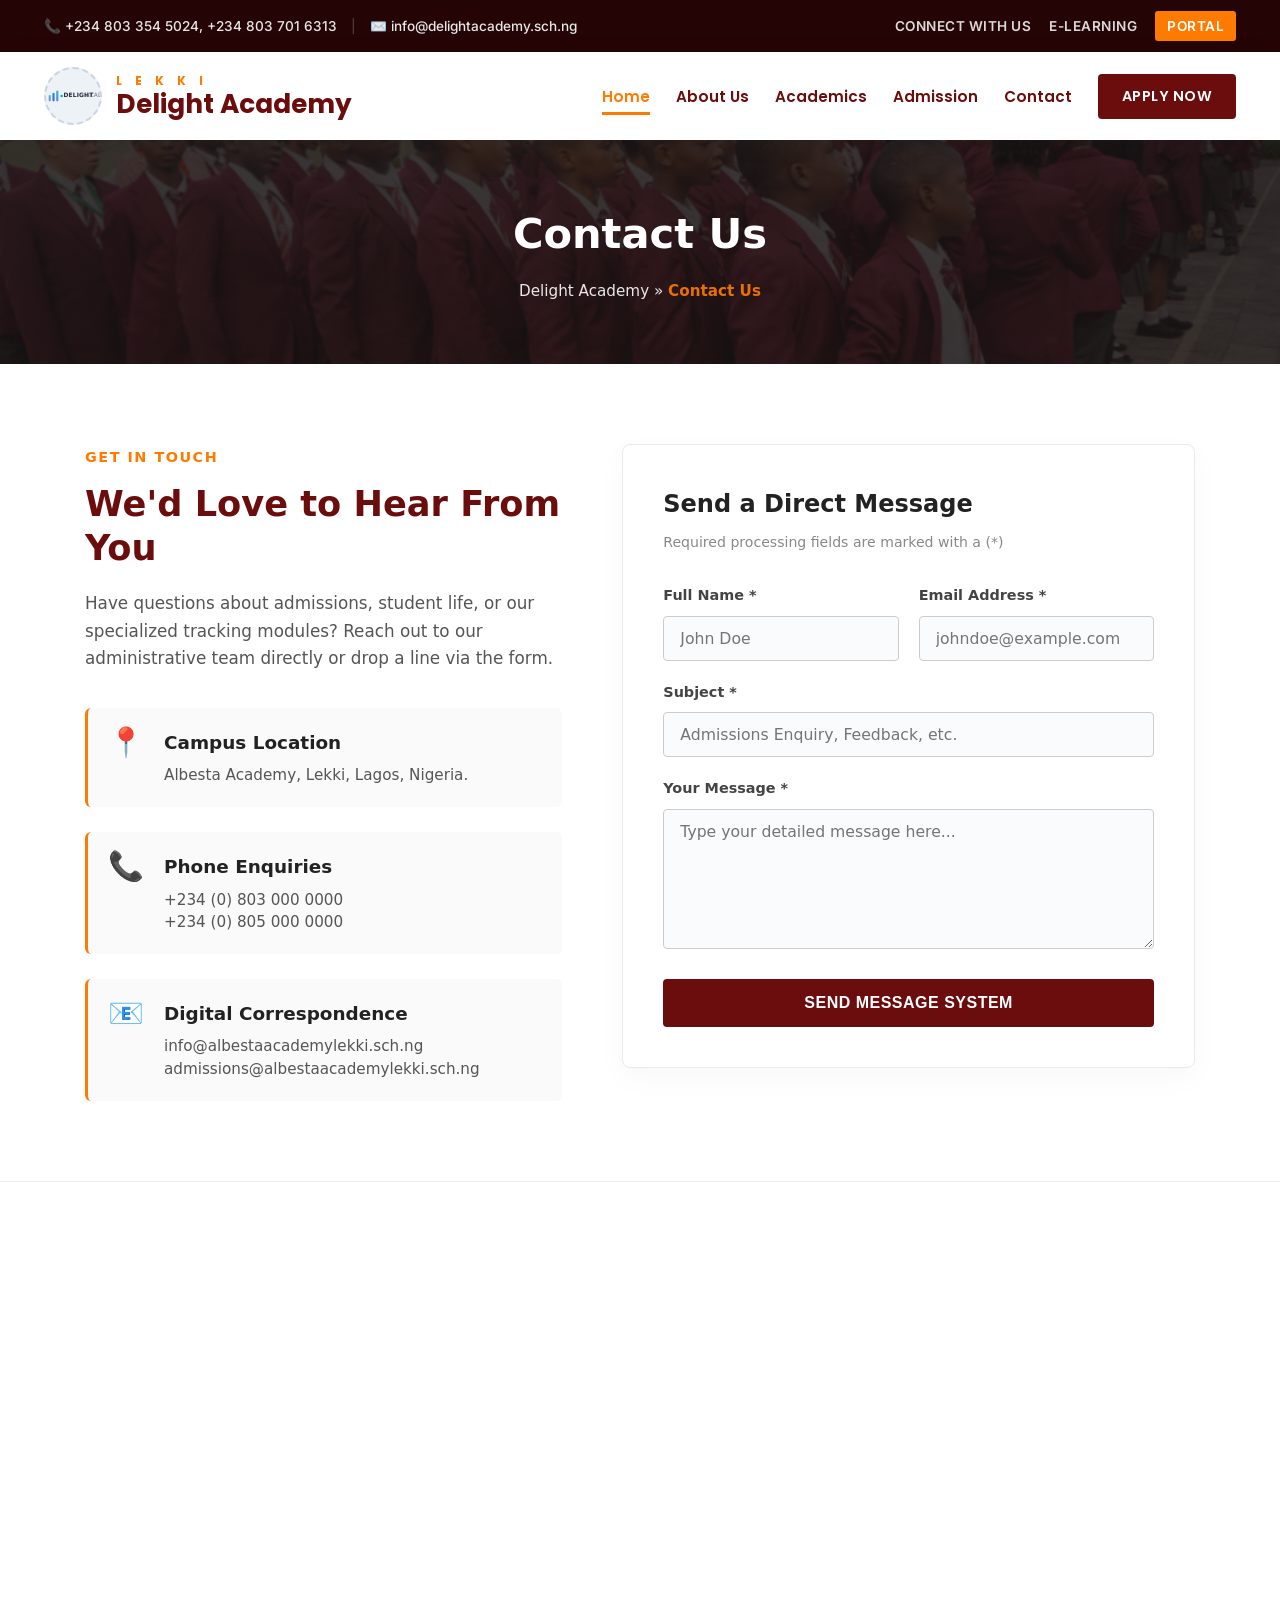
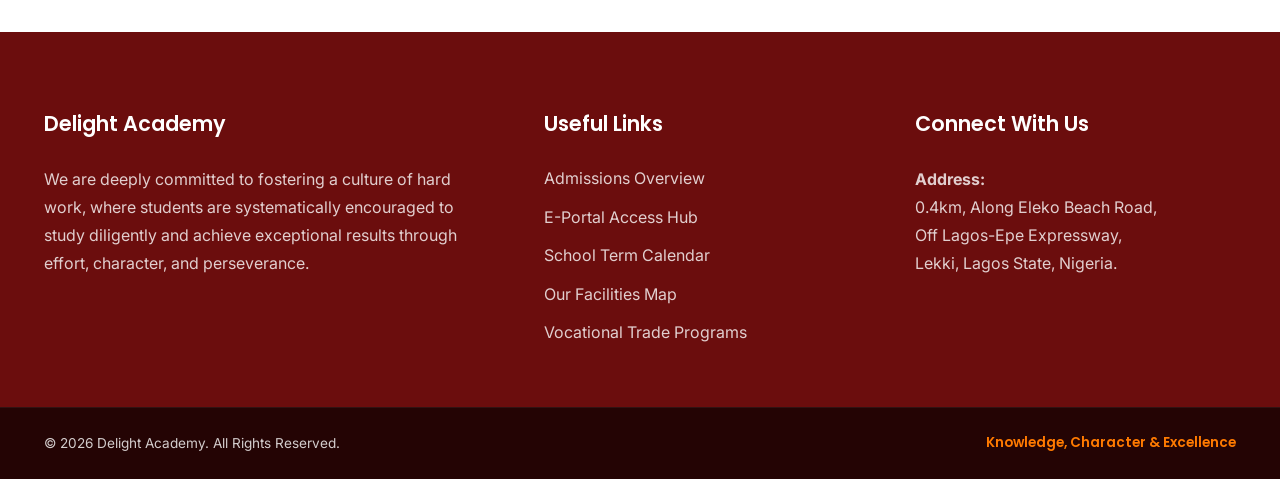
<file: asset/html/contact.html>
<!DOCTYPE html>
<html lang="en">
<head>
    <meta charset="UTF-8">
    <meta name="viewport" content="width=device-width, initial-scale=1.0">
    <title>Delight Academy Lekki | Academic & Moral Excellence</title>
     <link rel="stylesheet" href="../css/style.css">
     <link rel="stylesheet" href="../css/contact.css">
    
    <link rel="preconnect" href="https://fonts.googleapis.com">
    <link rel="preconnect" href="https://fonts.gstatic.com" crossorigin>
    <link href="https://fonts.googleapis.com/css2?family=Inter:wght@300;400;500;600;700&family=Poppins:wght@400;500;600;700&display=swap" rel="stylesheet">
</head>
<body>
    
    <div class="top-utility-bar">
        <div class="content-container top-bar-flex">
            <div class="utility-contact">
                <span>📞 +234 803 354 5024, +234 803 701 6313</span>
                <span class="bar-divider">|</span>
                <span>✉️ info@delightacademy.sch.ng</span>
            </div>
            <div class="utility-portals">
                <a href="#" class="portal-item">CONNECT WITH US</a>
                <a href="#" class="portal-item">E-LEARNING</a>
                <a href="#" class="portal-item highlighted-portal">PORTAL</a>
            </div>
        </div>
    </div>

    
    <header class="main-sticky-header">
        <div class="content-container header-flex">
            <div class="school-brand-block">
                
                    <div class="image-wrapper school-logo-frame">
                        <svg xmlns="http://www.w3.org/2000/svg" viewBox="0 0 200 60" width="100%" height="100%" style="max-width: 200px;">
                            <defs>
                                
                                <linearGradient id="logo-grad" x1="0%" y1="100%" x2="100%" y2="0%">
                                <stop offset="0%" stop-color="#4F46E5" />
                                <stop offset="100%" stop-color="#06B6D4" />
                                </linearGradient>
                            </defs>
                        <g transform="translate(10, 10)">
                            <rect x="0" y="16" width="8" height="24" rx="4" fill="url(#logo-grad)" opacity="0.7" />
                            
                            <rect x="14" y="8" width="8" height="32" rx="4" fill="url(#logo-grad)" />
                            
                            <rect x="28" y="0" width="8" height="40" rx="4" fill="url(#logo-grad)" opacity="0.8" />
                            
                            <circle cx="48" cy="20" r="5" fill="#06B6D4" />
                        </g>

                        
                        
                        <text x="65" y="35" font-family="system-ui, -apple-system, sans-serif" font-weight="800" font-size="22" fill="#1F2937" letter-spacing="0.5">DELIGHT</text>
                        <text x="146" y="35" font-family="system-ui, -apple-system, sans-serif" font-weight="400" font-size="22" fill="#6B7280" letter-spacing="0.5">ACADEMY</text>
                    </svg>
                </div>
                <div class="brand-text-stack">
                    <span class="location-tracking-text">L E K K I</span>
                    <h1 class="school-main-title">Delight Academy</h1>
                </div>
            </div>
            <nav class="main-navigation-menu">
                <a href="../../index.html" class="nav-menu-link active">Home</a>
                <a href="./about.html" class="nav-menu-link">About Us</a>
    
                <div class="nav-item dropdown">
                    
                    <a href="#" class="nav-menu-link dropdown-toggle">Academics</a>
                    <ul class="dropdown-menu">
                        <li><a href="./nursery.html">Nursery</a></li>
                        <li><a href="./primary.html">Primary</a></li>
                        <li><a href="./secondary.html">Secondary</a></li>
                        <li><a href="./boarding.html">Boarding</a></li>
                        <li><a href="./programme.html">Programmes</a></li>
                    </ul>
                </div>
    
                <a href="./admission.html" class="nav-menu-link">Admission</a>
                <a href="#" class="nav-menu-link">Contact</a>
                <a href="./admission.html" class="header-action-button">APPLY NOW</a>
            </nav>
        </div>
    </header>

    <main class="contact-page-wrapper">

    
    <section class="contact-hero-banner">
        <div class="contact-container">
            <h1 class="contact-main-title">Contact Us</h1>
            <p class="contact-breadcrumbs">Delight Academy &raquo; <span class="active-crumb">Contact Us</span></p>
        </div>
    </section>

    
    <section class="contact-core-section">
        <div class="contact-container contact-split-grid">
            
            
            <div class="contact-info-column">
                <span class="contact-tagline">Get In Touch</span>
                <h2>We'd Love to Hear From You</h2>
                <p class="contact-intro-p">Have questions about admissions, student life, or our specialized tracking modules? Reach out to our administrative team directly or drop a line via the form.</p>
                
                <div class="contact-cards-stack">
                    
                    <div class="info-strip-card">
                        <div class="strip-icon">&#128205;</div>
                        <div class="strip-text">
                            <h3>Campus Location</h3>
                            <p>Albesta Academy, Lekki, Lagos, Nigeria.</p>
                        </div>
                    </div>

                    
                    <div class="info-strip-card">
                        <div class="strip-icon">&#128222;</div>
                        <div class="strip-text">
                            <h3>Phone Enquiries</h3>
                            <p>+234 (0) 803 000 0000<br>+234 (0) 805 000 0000</p>
                        </div>
                    </div>

                    
                    <div class="info-strip-card">
                        <div class="strip-icon">&#128231;</div>
                        <div class="strip-text">
                            <h3>Digital Correspondence</h3>
                            <p>info@albestaacademylekki.sch.ng<br>admissions@albestaacademylekki.sch.ng</p>
                        </div>
                    </div>
                </div>
            </div>

            
            <div class="contact-form-column">
                <div class="form-wrapper-card">
                    <h3>Send a Direct Message</h3>
                    <p>Required processing fields are marked with a (*)</p>
                    
                    <form action="#" method="POST" class="contact-system-form">
                        <div class="form-group-row">
                            <div class="form-field">
                                <label for="sender_name">Full Name *</label>
                                <input type="text" id="sender_name" name="sender_name" placeholder="John Doe" required>
                            </div>
                            <div class="form-field">
                                <label for="sender_email">Email Address *</label>
                                <input type="email" id="sender_email" name="sender_email" placeholder="johndoe@example.com" required>
                            </div>
                        </div>

                        <div class="form-field">
                            <label for="msg_subject">Subject *</label>
                            <input type="text" id="msg_subject" name="msg_subject" placeholder="Admissions Enquiry, Feedback, etc." required>
                        </div>

                        <div class="form-field">
                            <label for="msg_content">Your Message *</label>
                            <textarea id="msg_content" name="msg_content" rows="6" placeholder="Type your detailed message here..." required></textarea>
                        </div>

                        <button type="submit" class="contact-submit-btn">Send Message System</button>
                    </form>
                </div>
            </div>

        </div>
    </section>

    
    <section class="contact-map-section">
        <div class="map-iframe-container">
            
            <iframe 
                src="https://www.google.com/maps/embed?pb=!1m18!1m12!1m3!1d3964.7187127163353!2d3.619!3d6.435!2m3!1f0!2f0!3f0!3m2!1i1024!2i768!4f13.1!3m3!1m2!1s0x0%3A0x0!2zNsKwMjYnMDYuMCJOIDPCsDM3JzA4LjQiRQ!5e0!3m2!1sen!2sng!4v1600000000000!5m2!1sen!2sng" 
                width="100%" 
                height="450" 
                style="border:0;" 
                allowfullscreen="" 
                loading="lazy">
            </iframe>
        </div>
    </section>

</main>

      
    <footer class="site-institutional-footer">
        <div class="content-container footer-layout-matrix">
            <div class="matrix-column-about">
                <h4>Delight Academy</h4>
                <p>We are deeply committed to fostering a culture of hard work, where students are systematically encouraged to study diligently and achieve exceptional results through effort, character, and perseverance.</p>
            </div>
            <div class="matrix-column-links">
                <h4>Useful Links</h4>
                <ul class="footer-navigation-list">
                    <li><a href="#">Admissions Overview</a></li>
                    <li><a href="#">E-Portal Access Hub</a></li>
                    <li><a href="#">School Term Calendar</a></li>
                    <li><a href="#">Our Facilities Map</a></li>
                    <li><a href="#">Vocational Trade Programs</a></li>
                </ul>
            </div>
            <div class="matrix-column-contact">
                <h4>Connect With Us</h4>
                <p class="physical-address-lines">
                    <strong>Address:</strong><br>
                    0.4km, Along Eleko Beach Road,<br>
                    Off Lagos-Epe Expressway,<br>
                    Lekki, Lagos State, Nigeria.
                </p>
            </div>
        </div>
        <div class="footer-copyright-base-strip">
            <div class="content-container strip-alignment-flex">
                <p>&copy; 2026 Delight Academy. All Rights Reserved.</p>
                <p class="footer-motto-text">Knowledge, Character & Excellence</p>
            </div>
        </div>
    </footer>
</body>
</html>
</file>
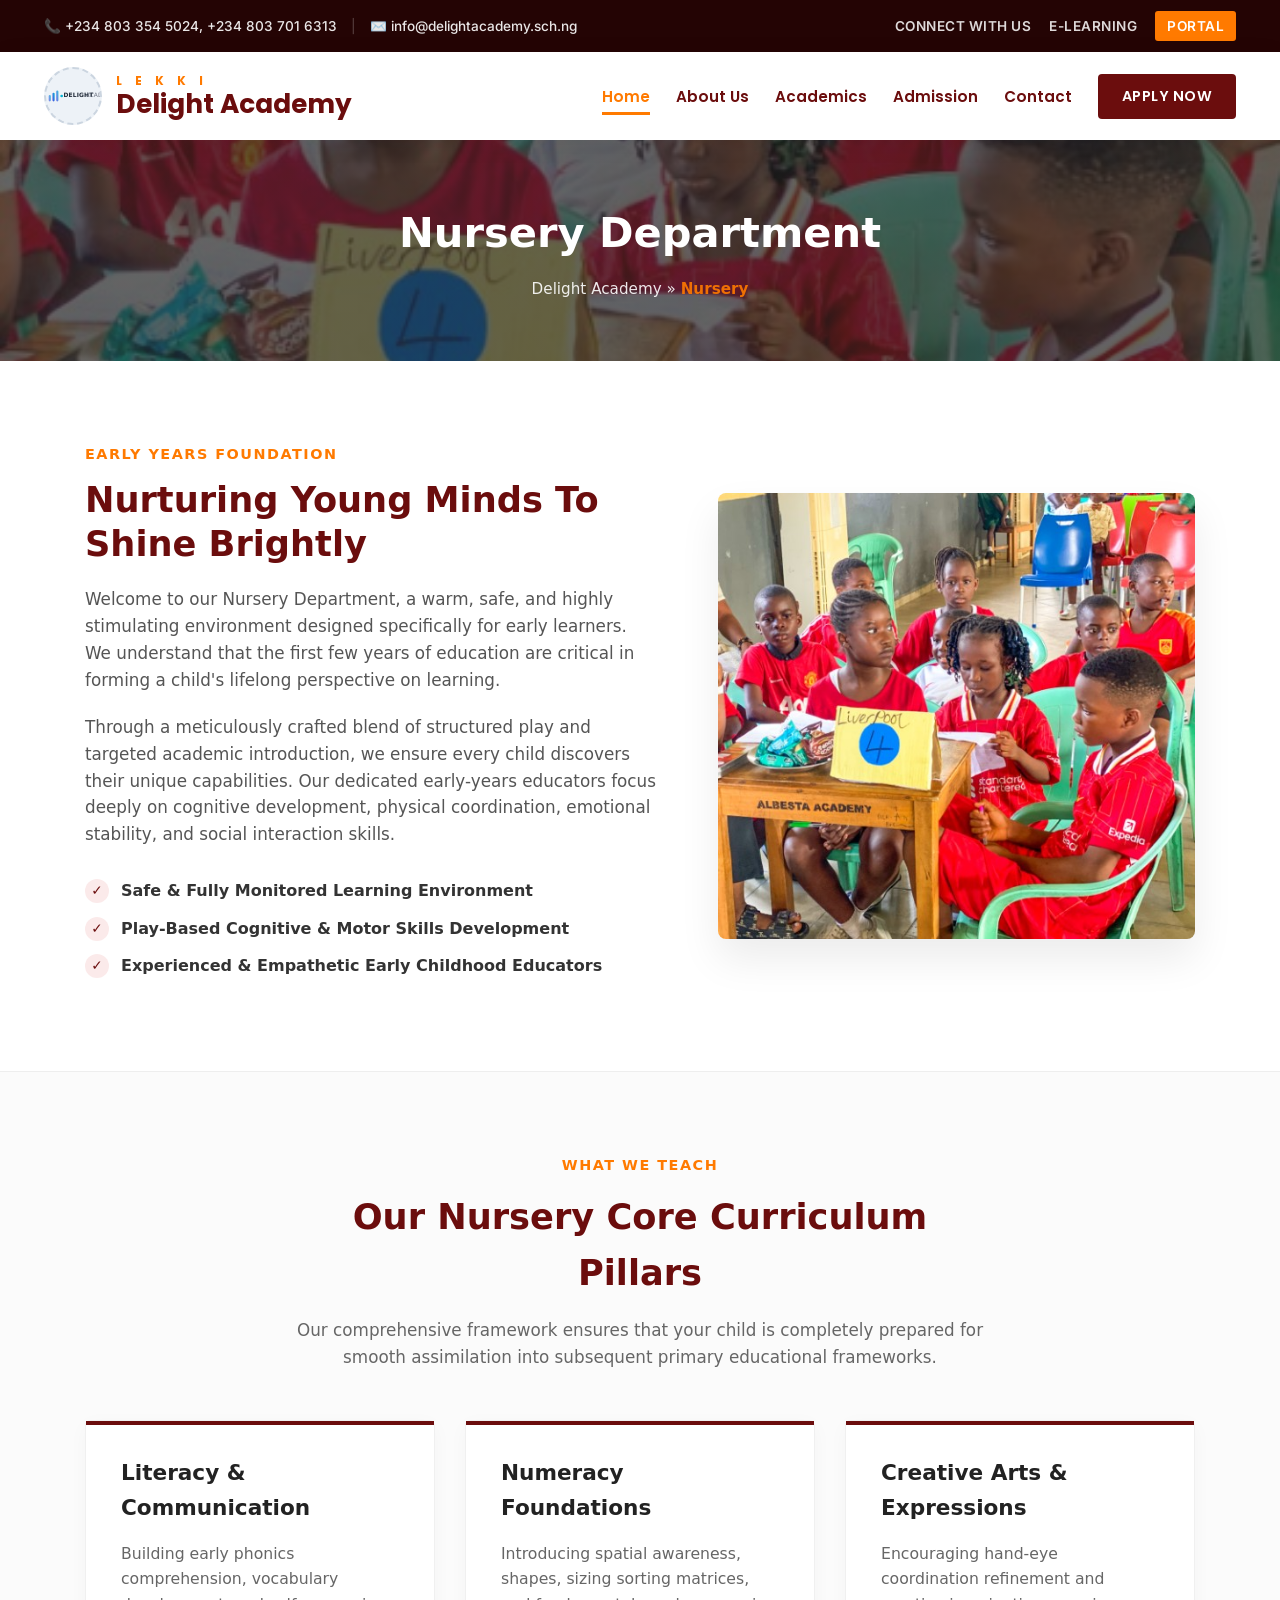
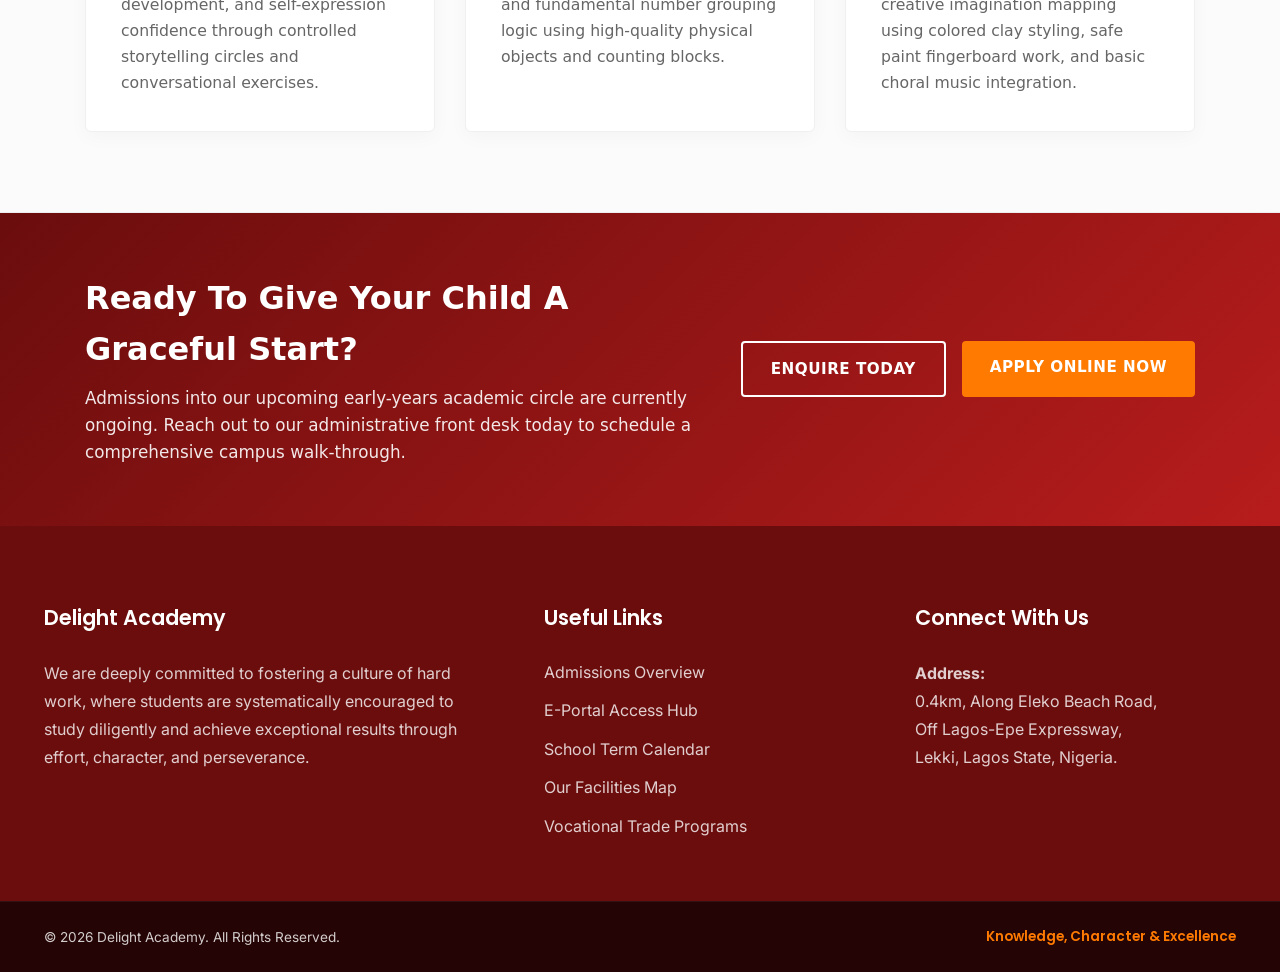
<file: asset/html/nursery.html>
<!DOCTYPE html>
<html lang="en">
<head>
    <meta charset="UTF-8">
    <meta name="viewport" content="width=device-width, initial-scale=1.0">
    <title>Delight Academy Lekki | Academic & Moral Excellence</title>
     <link rel="stylesheet" href="../css/style.css">
     <link rel="stylesheet" href="../css/nursery.css">
    
    <link rel="preconnect" href="https://fonts.googleapis.com">
    <link rel="preconnect" href="https://fonts.gstatic.com" crossorigin>
    <link href="https://fonts.googleapis.com/css2?family=Inter:wght@300;400;500;600;700&family=Poppins:wght@400;500;600;700&display=swap" rel="stylesheet">
</head>
<body>
    
    <div class="top-utility-bar">
        <div class="content-container top-bar-flex">
            <div class="utility-contact">
                <span>📞 +234 803 354 5024, +234 803 701 6313</span>
                <span class="bar-divider">|</span>
                <span>✉️ info@delightacademy.sch.ng</span>
            </div>
            <div class="utility-portals">
                <a href="#" class="portal-item">CONNECT WITH US</a>
                <a href="#" class="portal-item">E-LEARNING</a>
                <a href="#" class="portal-item highlighted-portal">PORTAL</a>
            </div>
        </div>
    </div>

    
    <header class="main-sticky-header">
        <div class="content-container header-flex">
            <div class="school-brand-block">
                
                    <div class="image-wrapper school-logo-frame">
                        <svg xmlns="http://www.w3.org/2000/svg" viewBox="0 0 200 60" width="100%" height="100%" style="max-width: 200px;">
                            <defs>
                                
                                <linearGradient id="logo-grad" x1="0%" y1="100%" x2="100%" y2="0%">
                                <stop offset="0%" stop-color="#4F46E5" />
                                <stop offset="100%" stop-color="#06B6D4" />
                                </linearGradient>
                            </defs>
                        <g transform="translate(10, 10)">
                            <rect x="0" y="16" width="8" height="24" rx="4" fill="url(#logo-grad)" opacity="0.7" />
                            
                            <rect x="14" y="8" width="8" height="32" rx="4" fill="url(#logo-grad)" />
                            
                            <rect x="28" y="0" width="8" height="40" rx="4" fill="url(#logo-grad)" opacity="0.8" />
                            
                            <circle cx="48" cy="20" r="5" fill="#06B6D4" />
                        </g>

                        
                        
                        <text x="65" y="35" font-family="system-ui, -apple-system, sans-serif" font-weight="800" font-size="22" fill="#1F2937" letter-spacing="0.5">DELIGHT</text>
                        <text x="146" y="35" font-family="system-ui, -apple-system, sans-serif" font-weight="400" font-size="22" fill="#6B7280" letter-spacing="0.5">ACADEMY</text>
                    </svg>
                </div>
                <div class="brand-text-stack">
                    <span class="location-tracking-text">L E K K I</span>
                    <h1 class="school-main-title">Delight Academy</h1>
                </div>
            </div>
            <nav class="main-navigation-menu">
                <a href="../../index.html" class="nav-menu-link active">Home</a>
                <a href="./about.html" class="nav-menu-link">About Us</a>
    
                <div class="nav-item dropdown">
                    
                    <a href="../../index.html" class="nav-menu-link dropdown-toggle">Academics</a>
                    <ul class="dropdown-menu">
                        <li><a href="#">Nursery</a></li>
                        <li><a href="./primary.html">Primary</a></li>
                        <li><a href="./secondary.html">Secondary</a></li>
                        <li><a href="./boarding.html">Boarding</a></li>
                        <li><a href="./programme.html">Programmes</a></li>
                    </ul>
                </div>
    
                <a href="./admission.html" class="nav-menu-link">Admission</a>
                <a href="./contact.html" class="nav-menu-link">Contact</a>
                <a href="../html/admission.html" class="header-action-button">APPLY NOW</a>
            </nav>
        </div>
    </header>
        <main class="nursery-page-wrapper">

    
    <section class="nursery-hero-banner">
        <div class="nursery-container">
            <h1 class="nursery-main-title">Nursery Department</h1>
            <p class="nursery-breadcrumbs">Delight Academy &raquo; <span class="active-crumb">Nursery</span></p>
        </div>
    </section>

    
    <section class="nursery-intro-section">
        <div class="nursery-container nursery-grid">
            <div class="nursery-intro-content">
                <span class="nursery-tagline">Early Years Foundation</span>
                <h2>Nurturing Young Minds To Shine Brightly</h2>
                <p>Welcome to our Nursery Department, a warm, safe, and highly stimulating environment designed specifically for early learners. We understand that the first few years of education are critical in forming a child's lifelong perspective on learning.</p>
                <p>Through a meticulously crafted blend of structured play and targeted academic introduction, we ensure every child discovers their unique capabilities. Our dedicated early-years educators focus deeply on cognitive development, physical coordination, emotional stability, and social interaction skills.</p>
                
                <div class="nursery-key-focus-list">
                    <div class="focus-item">
                        <span class="focus-icon">&check;</span>
                        <p>Safe & Fully Monitored Learning Environment</p>
                    </div>
                    <div class="focus-item">
                        <span class="focus-icon">&check;</span>
                        <p>Play-Based Cognitive & Motor Skills Development</p>
                    </div>
                    <div class="focus-item">
                        <span class="focus-icon">&check;</span>
                        <p>Experienced & Empathetic Early Childhood Educators</p>
                    </div>
                </div>
            </div>
            <div class="nursery-intro-media">
                <div class="nursery-image-frame">
                    <img src="../images/nurs.jpg" alt="Nursery Classroom Environment" class="nursery-featured-img">
                </div>
            </div>
        </div>
    </section>

    
    <section class="nursery-curriculum-section">
        <div class="nursery-container">
            <div class="nursery-section-center-head">
                <span class="nursery-tagline">What We Teach</span>
                <h2>Our Nursery Core Curriculum Pillars</h2>
                <p>Our comprehensive framework ensures that your child is completely prepared for smooth assimilation into subsequent primary educational frameworks.</p>
            </div>

            <div class="nursery-cards-grid">
                
                <div class="curriculum-card">
                    <div class="card-edge-accent"></div>
                    <h3>Literacy & Communication</h3>
                    <p>Building early phonics comprehension, vocabulary development, and self-expression confidence through controlled storytelling circles and conversational exercises.</p>
                </div>
                
                <div class="curriculum-card">
                    <div class="card-edge-accent"></div>
                    <h3>Numeracy Foundations</h3>
                    <p>Introducing spatial awareness, shapes, sizing sorting matrices, and fundamental number grouping logic using high-quality physical objects and counting blocks.</p>
                </div>
                
                <div class="curriculum-card">
                    <div class="card-edge-accent"></div>
                    <h3>Creative Arts & Expressions</h3>
                    <p>Encouraging hand-eye coordination refinement and creative imagination mapping using colored clay styling, safe paint fingerboard work, and basic choral music integration.</p>
                </div>
            </div>
        </div>
    </section>

    
    <section class="nursery-cta-banner">
        <div class="nursery-container nursery-cta-flex">
            <div class="cta-text">
                <h2>Ready To Give Your Child A Graceful Start?</h2>
                <p>Admissions into our upcoming early-years academic circle are currently ongoing. Reach out to our administrative front desk today to schedule a comprehensive campus walk-through.</p>
            </div>
            <div class="cta-actions">
                <a href="./contact.html" class="nursery-btn-secondary">Enquire Today</a>
                <a href="https://docs.google.com/forms/d/e/1FAIpQLSeA3ZDe1yAUX0PWUICM71-V3RX_h1Yvyln0NtVyxHOgrKJRmQ/viewform?usp=sharing&ouid=115047221807541198239" class="nursery-btn-primary">Apply Online Now</a>
            </div>
        </div>
    </section>

</main>

      
    <footer class="site-institutional-footer">
        <div class="content-container footer-layout-matrix">
            <div class="matrix-column-about">
                <h4>Delight Academy</h4>
                <p>We are deeply committed to fostering a culture of hard work, where students are systematically encouraged to study diligently and achieve exceptional results through effort, character, and perseverance.</p>
            </div>
            <div class="matrix-column-links">
                <h4>Useful Links</h4>
                <ul class="footer-navigation-list">
                    <li><a href="#">Admissions Overview</a></li>
                    <li><a href="#">E-Portal Access Hub</a></li>
                    <li><a href="#">School Term Calendar</a></li>
                    <li><a href="#">Our Facilities Map</a></li>
                    <li><a href="#">Vocational Trade Programs</a></li>
                </ul>
            </div>
            <div class="matrix-column-contact">
                <h4>Connect With Us</h4>
                <p class="physical-address-lines">
                    <strong>Address:</strong><br>
                    0.4km, Along Eleko Beach Road,<br>
                    Off Lagos-Epe Expressway,<br>
                    Lekki, Lagos State, Nigeria.
                </p>
            </div>
        </div>
        <div class="footer-copyright-base-strip">
            <div class="content-container strip-alignment-flex">
                <p>&copy; 2026 Delight Academy. All Rights Reserved.</p>
                <p class="footer-motto-text">Knowledge, Character & Excellence</p>
            </div>
        </div>
    </footer>
</body>
</html>
</file>
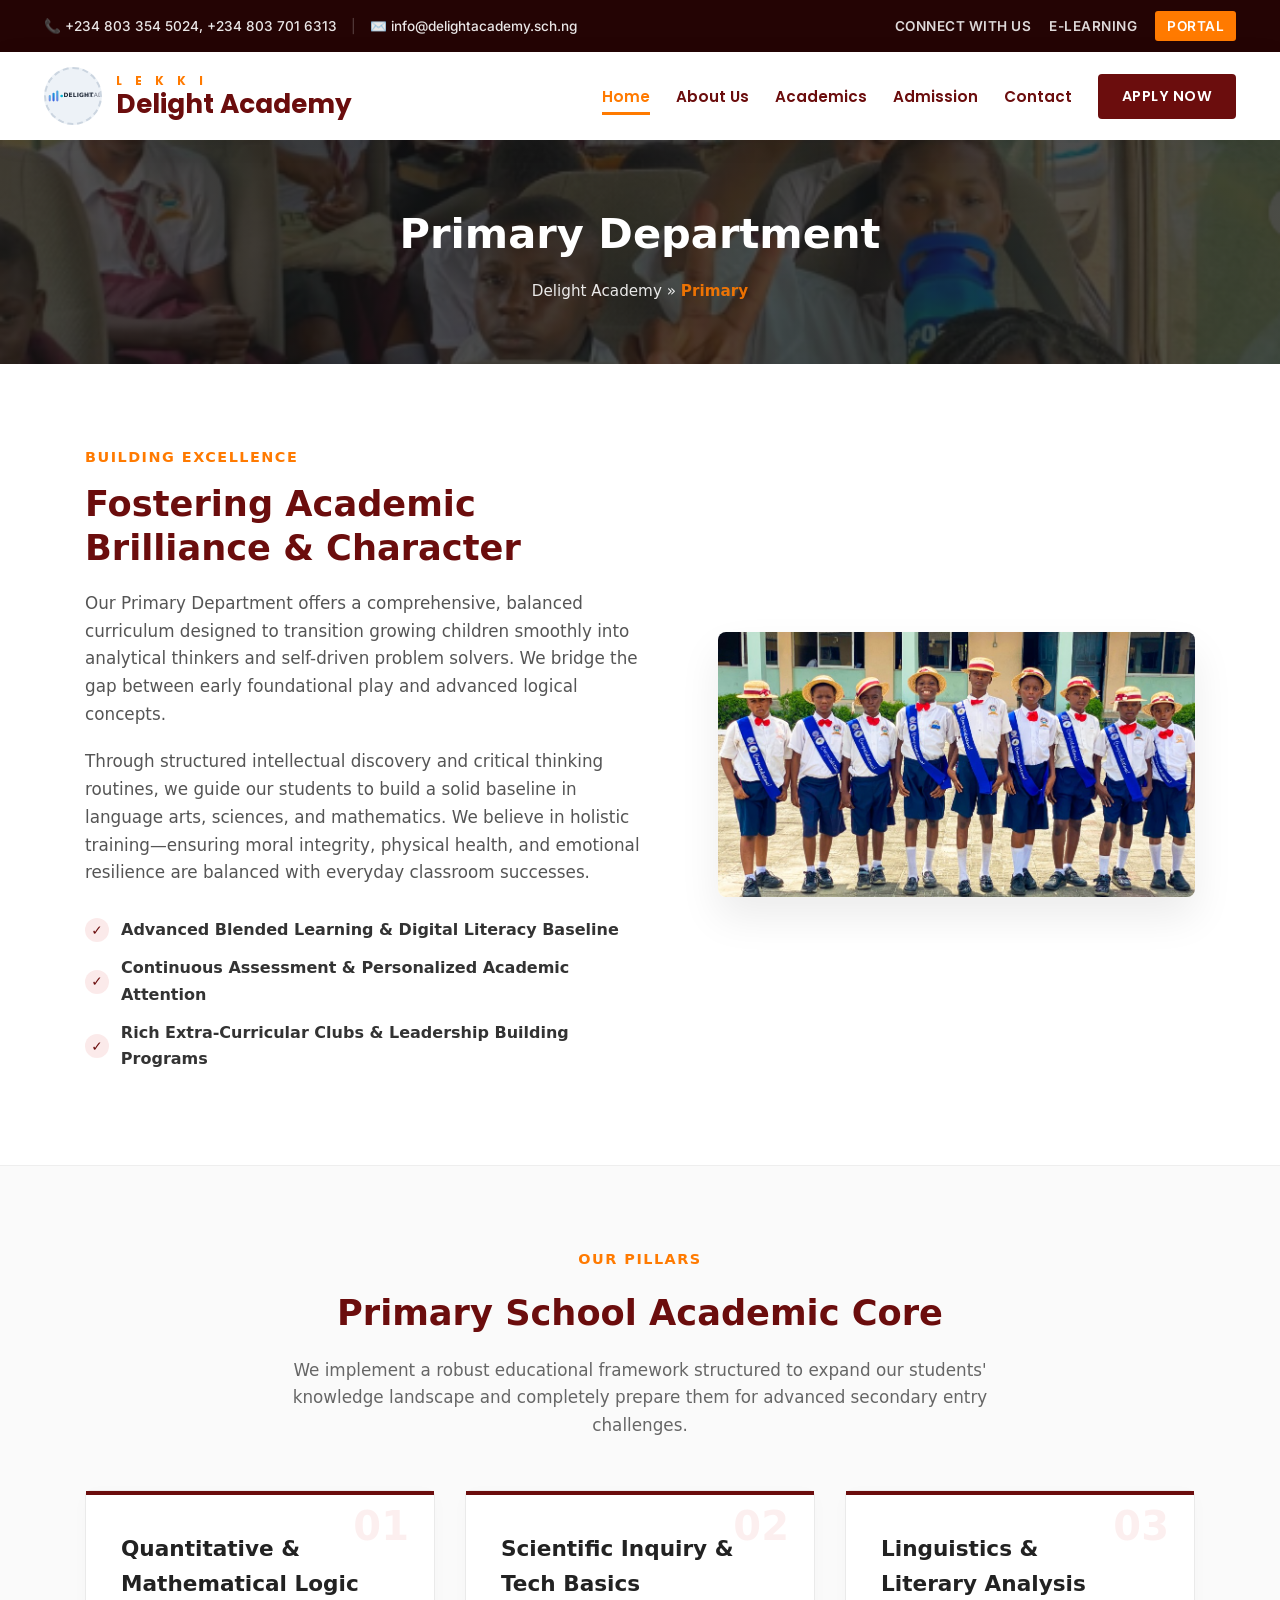
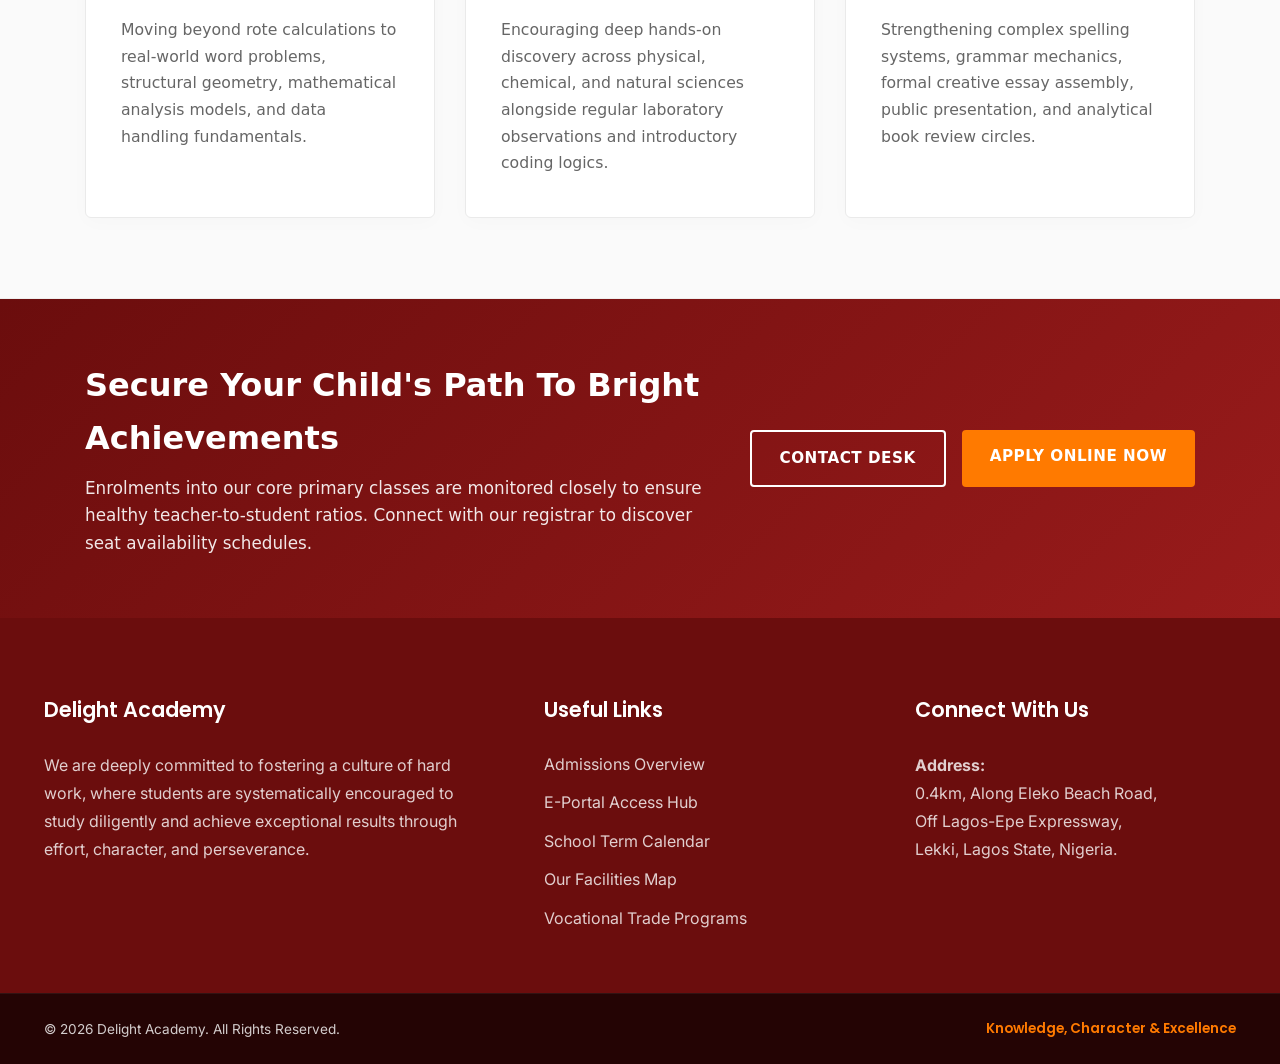
<file: asset/html/primary.html>
<!DOCTYPE html>
<html lang="en">
<head>
    <meta charset="UTF-8">
    <meta name="viewport" content="width=device-width, initial-scale=1.0">
    <title>Delight Academy Lekki | Academic & Moral Excellence</title>
     <link rel="stylesheet" href="../css/style.css">
     <link rel="stylesheet" href="../css/primary.css">
     
    
    <link rel="preconnect" href="https://fonts.googleapis.com">
    <link rel="preconnect" href="https://fonts.gstatic.com" crossorigin>
    <link href="https://fonts.googleapis.com/css2?family=Inter:wght@300;400;500;600;700&family=Poppins:wght@400;500;600;700&display=swap" rel="stylesheet">
</head>
<body>
    
    <div class="top-utility-bar">
        <div class="content-container top-bar-flex">
            <div class="utility-contact">
                <span>📞 +234 803 354 5024, +234 803 701 6313</span>
                <span class="bar-divider">|</span>
                <span>✉️ info@delightacademy.sch.ng</span>
            </div>
            <div class="utility-portals">
                <a href="#" class="portal-item">CONNECT WITH US</a>
                <a href="#" class="portal-item">E-LEARNING</a>
                <a href="#" class="portal-item highlighted-portal">PORTAL</a>
            </div>
        </div>
    </div>

    
    <header class="main-sticky-header">
        <div class="content-container header-flex">
            <div class="school-brand-block">
                
                    <div class="image-wrapper school-logo-frame">
                        <svg xmlns="http://www.w3.org/2000/svg" viewBox="0 0 200 60" width="100%" height="100%" style="max-width: 200px;">
                            <defs>
                                
                                <linearGradient id="logo-grad" x1="0%" y1="100%" x2="100%" y2="0%">
                                <stop offset="0%" stop-color="#4F46E5" />
                                <stop offset="100%" stop-color="#06B6D4" />
                                </linearGradient>
                            </defs>
                        <g transform="translate(10, 10)">
                            <rect x="0" y="16" width="8" height="24" rx="4" fill="url(#logo-grad)" opacity="0.7" />
                            
                            <rect x="14" y="8" width="8" height="32" rx="4" fill="url(#logo-grad)" />
                            
                            <rect x="28" y="0" width="8" height="40" rx="4" fill="url(#logo-grad)" opacity="0.8" />
                            
                            <circle cx="48" cy="20" r="5" fill="#06B6D4" />
                        </g>

                        
                        
                        <text x="65" y="35" font-family="system-ui, -apple-system, sans-serif" font-weight="800" font-size="22" fill="#1F2937" letter-spacing="0.5">DELIGHT</text>
                        <text x="146" y="35" font-family="system-ui, -apple-system, sans-serif" font-weight="400" font-size="22" fill="#6B7280" letter-spacing="0.5">ACADEMY</text>
                    </svg>
                </div>
                <div class="brand-text-stack">
                    <span class="location-tracking-text">L E K K I</span>
                    <h1 class="school-main-title">Delight Academy</h1>
                </div>
            </div>
            <nav class="main-navigation-menu">
                <a href="../../index.html" class="nav-menu-link active">Home</a>
                <a href="./about.html" class="nav-menu-link">About Us</a>
    
                <div class="nav-item dropdown">
                    
                    <a href="#" class="nav-menu-link dropdown-toggle">Academics</a>
                    <ul class="dropdown-menu">
                        <li><a href="./nursery.html">Nursery</a></li>
                        <li><a href="#">Primary</a></li>
                        <li><a href="./secondary.html">Secondary</a></li>
                        <li><a href="./boarding.html">Boarding</a></li>
                        <li><a href="./programme.html">Programmes</a></li>
                    </ul>
                </div>
    
                <a href="./admission.html" class="nav-menu-link">Admission</a>
                <a href="./contact.html" class="nav-menu-link">Contact</a>
                <a href="./admission.html" class="header-action-button">APPLY NOW</a>
            </nav>
        </div>
    </header>
        <main class="primary-page-wrapper">

    
    <section class="primary-hero-banner">
        <div class="primary-container">
            <h1 class="primary-main-title">Primary Department</h1>
            <p class="primary-breadcrumbs">Delight Academy &raquo; <span class="active-crumb">Primary</span></p>
        </div>
    </section>

    
    <section class="primary-intro-section">
        <div class="primary-container primary-grid">
            <div class="primary-intro-content">
                <span class="primary-tagline">Building Excellence</span>
                <h2>Fostering Academic Brilliance & Character</h2>
                <p>Our Primary Department offers a comprehensive, balanced curriculum designed to transition growing children smoothly into analytical thinkers and self-driven problem solvers. We bridge the gap between early foundational play and advanced logical concepts.</p>
                <p>Through structured intellectual discovery and critical thinking routines, we guide our students to build a solid baseline in language arts, sciences, and mathematics. We believe in holistic training—ensuring moral integrity, physical health, and emotional resilience are balanced with everyday classroom successes.</p>
                
                <div class="primary-key-focus-list">
                    <div class="p-focus-item">
                        <span class="p-focus-icon">&check;</span>
                        <p>Advanced Blended Learning & Digital Literacy Baseline</p>
                    </div>
                    <div class="p-focus-item">
                        <span class="p-focus-icon">&check;</span>
                        <p>Continuous Assessment & Personalized Academic Attention</p>
                    </div>
                    <div class="p-focus-item">
                        <span class="p-focus-icon">&check;</span>
                        <p>Rich Extra-Curricular Clubs & Leadership Building Programs</p>
                    </div>
                </div>
            </div>
            <div class="primary-intro-media">
                <div class="primary-image-frame">
                    <img src="../images/primar.jpg" alt="Primary Classroom Learning Session" class="primary-featured-img">
                </div>
            </div>
        </div>
    </section>

    
    <section class="primary-curriculum-section">
        <div class="primary-container">
            <div class="primary-section-center-head">
                <span class="primary-tagline">Our Pillars</span>
                <h2>Primary School Academic Core</h2>
                <p>We implement a robust educational framework structured to expand our students' knowledge landscape and completely prepare them for advanced secondary entry challenges.</p>
            </div>

            <div class="primary-cards-grid">
                
                <div class="primary-card">
                    <div class="p-card-edge-accent"></div>
                    <div class="p-card-number">01</div>
                    <h3>Quantitative & Mathematical Logic</h3>
                    <p>Moving beyond rote calculations to real-world word problems, structural geometry, mathematical analysis models, and data handling fundamentals.</p>
                </div>
                
                <div class="primary-card">
                    <div class="p-card-edge-accent"></div>
                    <div class="p-card-number">02</div>
                    <h3>Scientific Inquiry & Tech Basics</h3>
                    <p>Encouraging deep hands-on discovery across physical, chemical, and natural sciences alongside regular laboratory observations and introductory coding logics.</p>
                </div>
                
                <div class="primary-card">
                    <div class="p-card-edge-accent"></div>
                    <div class="p-card-number">03</div>
                    <h3>Linguistics & Literary Analysis</h3>
                    <p>Strengthening complex spelling systems, grammar mechanics, formal creative essay assembly, public presentation, and analytical book review circles.</p>
                </div>
            </div>
        </div>
    </section>

    
    <section class="primary-cta-banner">
        <div class="primary-container primary-cta-flex">
            <div class="p-cta-text">
                <h2>Secure Your Child's Path To Bright Achievements</h2>
                <p>Enrolments into our core primary classes are monitored closely to ensure healthy teacher-to-student ratios. Connect with our registrar to discover seat availability schedules.</p>
            </div>
            <div class="p-cta-actions">
                <a href="./contact.html" class="primary-btn-secondary">Contact Desk</a>
                <a href="https://docs.google.com/forms/d/e/1FAIpQLSeA3ZDe1yAUX0PWUICM71-V3RX_h1Yvyln0NtVyxHOgrKJRmQ/viewform?usp=sharing&ouid=115047221807541198239" class="primary-btn-primary">Apply Online Now</a>
            </div>
        </div>
    </section>

</main>

      
    <footer class="site-institutional-footer">
        <div class="content-container footer-layout-matrix">
            <div class="matrix-column-about">
                <h4>Delight Academy</h4>
                <p>We are deeply committed to fostering a culture of hard work, where students are systematically encouraged to study diligently and achieve exceptional results through effort, character, and perseverance.</p>
            </div>
            <div class="matrix-column-links">
                <h4>Useful Links</h4>
                <ul class="footer-navigation-list">
                    <li><a href="#">Admissions Overview</a></li>
                    <li><a href="#">E-Portal Access Hub</a></li>
                    <li><a href="#">School Term Calendar</a></li>
                    <li><a href="#">Our Facilities Map</a></li>
                    <li><a href="#">Vocational Trade Programs</a></li>
                </ul>
            </div>
            <div class="matrix-column-contact">
                <h4>Connect With Us</h4>
                <p class="physical-address-lines">
                    <strong>Address:</strong><br>
                    0.4km, Along Eleko Beach Road,<br>
                    Off Lagos-Epe Expressway,<br>
                    Lekki, Lagos State, Nigeria.
                </p>
            </div>
        </div>
        <div class="footer-copyright-base-strip">
            <div class="content-container strip-alignment-flex">
                <p>&copy; 2026 Delight Academy. All Rights Reserved.</p>
                <p class="footer-motto-text">Knowledge, Character & Excellence</p>
            </div>
        </div>
    </footer>
</body>
</html>
</file>
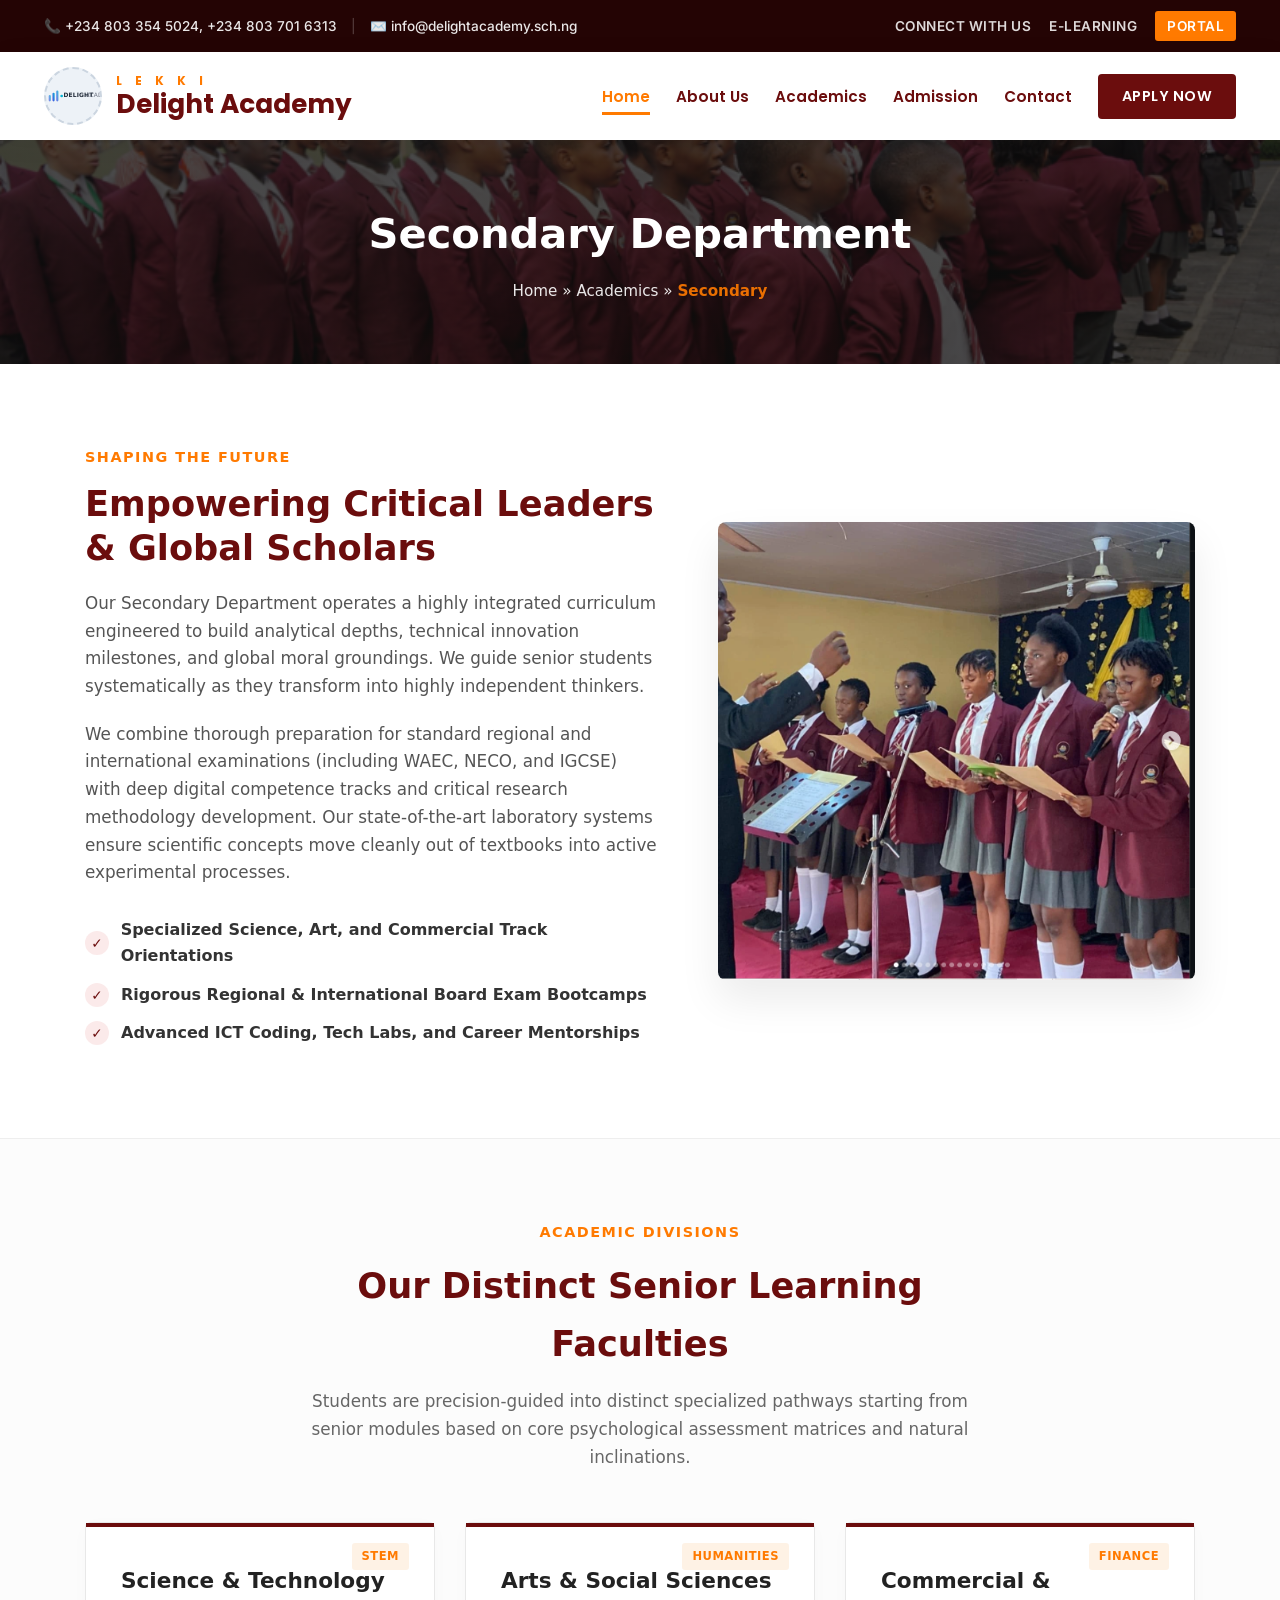
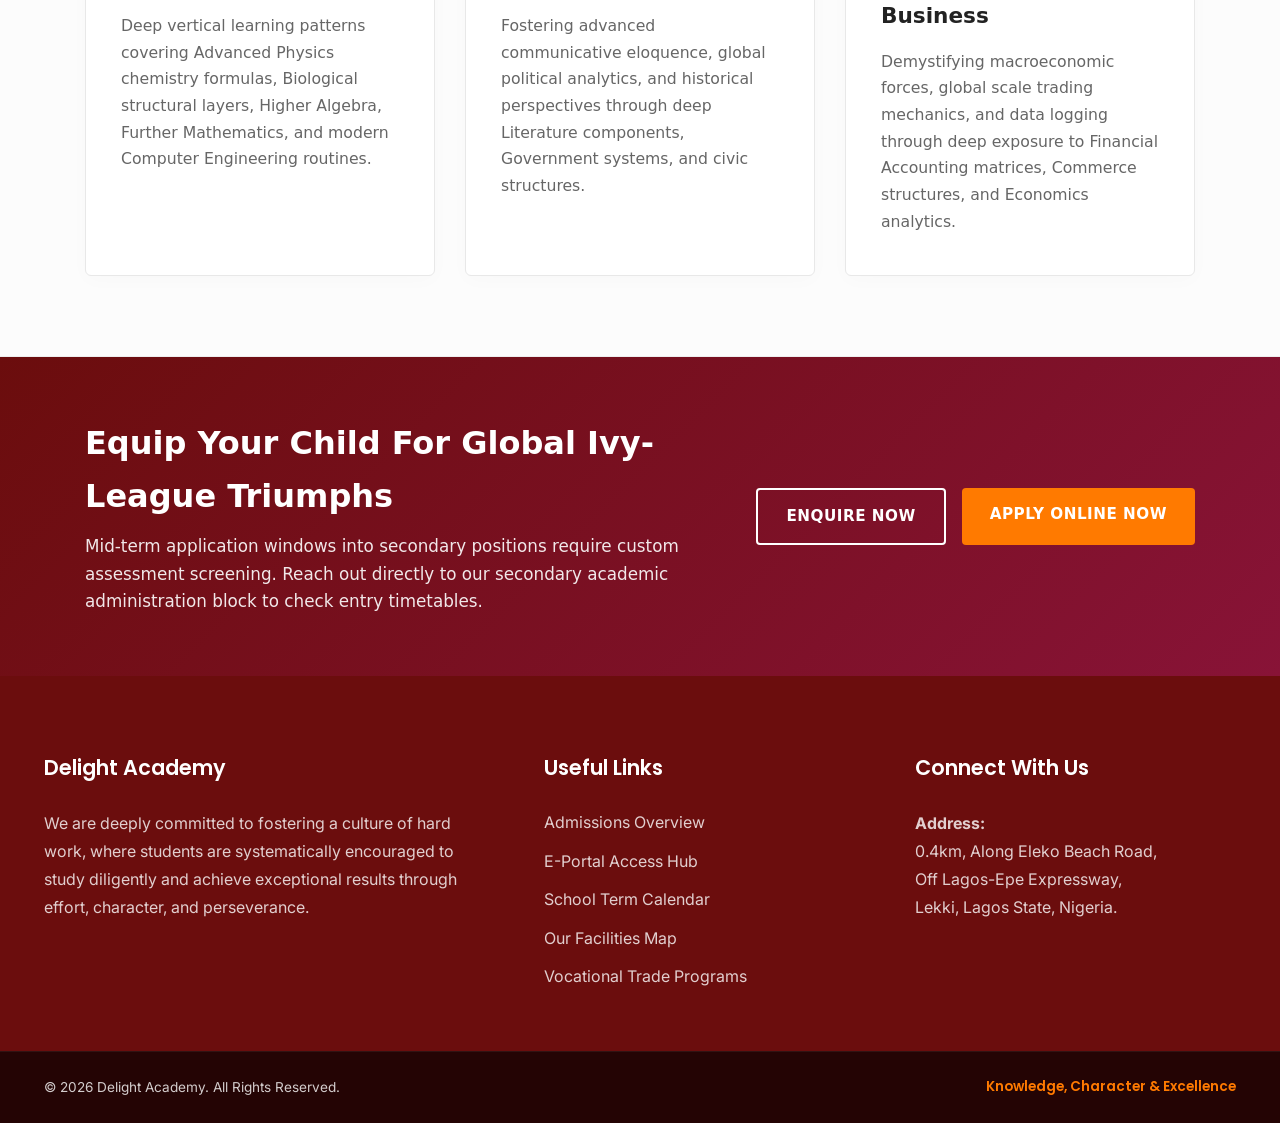
<file: asset/html/secondary.html>
<!DOCTYPE html>
<html lang="en">
<head>
    <meta charset="UTF-8">
    <meta name="viewport" content="width=device-width, initial-scale=1.0">
    <title>Delight Academy Lekki | Academic & Moral Excellence</title>
     <link rel="stylesheet" href="../css/style.css">
     <link rel="stylesheet" href="../css/secondary.css">

    <link rel="preconnect" href="https://fonts.googleapis.com">
    <link rel="preconnect" href="https://fonts.gstatic.com" crossorigin>
    <link href="https://fonts.googleapis.com/css2?family=Inter:wght@300;400;500;600;700&family=Poppins:wght@400;500;600;700&display=swap" rel="stylesheet">
</head>
<body>

    <div class="top-utility-bar">
        <div class="content-container top-bar-flex">
            <div class="utility-contact">
                <span>📞 +234 803 354 5024, +234 803 701 6313</span>
                <span class="bar-divider">|</span>
                <span>✉️ info@delightacademy.sch.ng</span>
            </div>
            <div class="utility-portals">
                <a href="./contact.html" class="portal-item">CONNECT WITH US</a>
                <a href="https://docs.google.com/forms/d/e/1FAIpQLSeA3ZDe1yAUX0PWUICM71-V3RX_h1Yvyln0NtVyxHOgrKJRmQ/viewform?usp=sharing&ouid=115047221807541198239" class="portal-item">E-LEARNING</a>
                <a href="https://docs.google.com/forms/d/e/1FAIpQLSeA3ZDe1yAUX0PWUICM71-V3RX_h1Yvyln0NtVyxHOgrKJRmQ/viewform?usp=sharing&ouid=115047221807541198239" class="portal-item highlighted-portal">PORTAL</a>
            </div>
        </div>
    </div>

    
    <header class="main-sticky-header">
        <div class="content-container header-flex">
            <div class="school-brand-block">
            
                    <div class="image-wrapper school-logo-frame">
                        <svg xmlns="http://www.w3.org/2000/svg" viewBox="0 0 200 60" width="100%" height="100%" style="max-width: 200px;">
                            <defs>
                                
                                <linearGradient id="logo-grad" x1="0%" y1="100%" x2="100%" y2="0%">
                                <stop offset="0%" stop-color="#4F46E5" />
                                <stop offset="100%" stop-color="#06B6D4" />
                                </linearGradient>
                            </defs>
                        <g transform="translate(10, 10)">
                            <rect x="0" y="16" width="8" height="24" rx="4" fill="url(#logo-grad)" opacity="0.7" />
                            
                            <rect x="14" y="8" width="8" height="32" rx="4" fill="url(#logo-grad)" />
                            
                            <rect x="28" y="0" width="8" height="40" rx="4" fill="url(#logo-grad)" opacity="0.8" />
                            
                            <circle cx="48" cy="20" r="5" fill="#06B6D4" />
                        </g>

                        
                        
                        <text x="65" y="35" font-family="system-ui, -apple-system, sans-serif" font-weight="800" font-size="22" fill="#1F2937" letter-spacing="0.5">DELIGHT</text>
                        <text x="146" y="35" font-family="system-ui, -apple-system, sans-serif" font-weight="400" font-size="22" fill="#6B7280" letter-spacing="0.5">ACADEMY</text>
                    </svg>
                </div>
                <div class="brand-text-stack">
                    <span class="location-tracking-text">L E K K I</span>
                    <h1 class="school-main-title">Delight Academy</h1>
                </div>
            </div>
            <nav class="main-navigation-menu">
                <a href="../../index.html" class="nav-menu-link active">Home</a>
                <a href="./about.html" class="nav-menu-link">About Us</a>
    
                <div class="nav-item dropdown">
                    
                    <a href="#" class="nav-menu-link dropdown-toggle">Academics</a>
                    <ul class="dropdown-menu">
                        <li><a href="./nursery.html">Nursery</a></li>
                        <li><a href="./primary.html">Primary</a></li>
                        <li><a href="#">Secondary</a></li>
                        <li><a href="./boarding.html">Boarding</a></li>
                        <li><a href="./programme.html">Programmes</a></li>
                    </ul>
                </div>
    
                <a href="./admission.html" class="nav-menu-link">Admission</a>
                <a href="./contact.html" class="nav-menu-link">Contact</a>
                <a href="./admission.html" class="header-action-button">APPLY NOW</a>
            </nav>
        </div>
    </header>
     
            <main class="secondary-page-wrapper">

    
    <section class="secondary-hero-banner">
        <div class="secondary-container">
            <h1 class="secondary-main-title">Secondary Department</h1>
            <p class="secondary-breadcrumbs">Home &raquo; Academics &raquo; <span class="active-crumb">Secondary</span></p>
        </div>
    </section>

    
    <section class="secondary-intro-section">
        <div class="secondary-container secondary-grid">
            <div class="secondary-intro-content">
                <span class="secondary-tagline">Shaping the Future</span>
                <h2>Empowering Critical Leaders & Global Scholars</h2>
                <p>Our Secondary Department operates a highly integrated curriculum engineered to build analytical depths, technical innovation milestones, and global moral groundings. We guide senior students systematically as they transform into highly independent thinkers.</p>
                <p>We combine thorough preparation for standard regional and international examinations (including WAEC, NECO, and IGCSE) with deep digital competence tracks and critical research methodology development. Our state-of-the-art laboratory systems ensure scientific concepts move cleanly out of textbooks into active experimental processes.</p>
                
                <div class="secondary-key-focus-list">
                    <div class="s-focus-item">
                        <span class="s-focus-icon">&check;</span>
                        <p>Specialized Science, Art, and Commercial Track Orientations</p>
                    </div>
                    <div class="s-focus-item">
                        <span class="s-focus-icon">&check;</span>
                        <p>Rigorous Regional & International Board Exam Bootcamps</p>
                    </div>
                    <div class="s-focus-item">
                        <span class="s-focus-icon">&check;</span>
                        <p>Advanced ICT Coding, Tech Labs, and Career Mentorships</p>
                    </div>
                </div>
            </div>
            <div class="secondary-intro-media">
                <div class="secondary-image-frame">
                    <img src="../images/pic1.png" alt="Secondary Advanced Laboratory Session" class="secondary-featured-img">
                </div>
            </div>
        </div>
    </section>

    
    <section class="secondary-curriculum-section">
        <div class="secondary-container">
            <div class="secondary-section-center-head">
                <span class="secondary-tagline">Academic Divisions</span>
                <h2>Our Distinct Senior Learning Faculties</h2>
                <p>Students are precision-guided into distinct specialized pathways starting from senior modules based on core psychological assessment matrices and natural inclinations.</p>
            </div>

            <div class="secondary-cards-grid">
                
                <div class="secondary-card">
                    <div class="s-card-edge-accent"></div>
                    <div class="s-card-badge">STEM</div>
                    <h3>Science & Technology</h3>
                    <p>Deep vertical learning patterns covering Advanced Physics chemistry formulas, Biological structural layers, Higher Algebra, Further Mathematics, and modern Computer Engineering routines.</p>
                </div>
                
                <div class="secondary-card">
                    <div class="s-card-edge-accent"></div>
                    <div class="s-card-badge">HUMANITIES</div>
                    <h3>Arts & Social Sciences</h3>
                    <p>Fostering advanced communicative eloquence, global political analytics, and historical perspectives through deep Literature components, Government systems, and civic structures.</p>
                </div>
                
                <div class="secondary-card">
                    <div class="s-card-edge-accent"></div>
                    <div class="s-card-badge">FINANCE</div>
                    <h3>Commercial & Business</h3>
                    <p>Demystifying macroeconomic forces, global scale trading mechanics, and data logging through deep exposure to Financial Accounting matrices, Commerce structures, and Economics analytics.</p>
                </div>
            </div>
        </div>
    </section>

    
    <section class="secondary-cta-banner">
        <div class="secondary-container secondary-cta-flex">
            <div class="s-cta-text">
                <h2>Equip Your Child For Global Ivy-League Triumphs</h2>
                <p>Mid-term application windows into secondary positions require custom assessment screening. Reach out directly to our secondary academic administration block to check entry timetables.</p>
            </div>
            <div class="s-cta-actions">
                <a href="./about.html" class="secondary-btn-secondary">Enquire Now</a>
                <a href="https://docs.google.com/forms/d/e/1FAIpQLSeA3ZDe1yAUX0PWUICM71-V3RX_h1Yvyln0NtVyxHOgrKJRmQ/viewform?usp=sharing&ouid=115047221807541198239" class="secondary-btn-primary">Apply Online Now</a>
            </div>
        </div>
    </section>

</main>

      
    <footer class="site-institutional-footer">
        <div class="content-container footer-layout-matrix">
            <div class="matrix-column-about">
                <h4>Delight Academy</h4>
                <p>We are deeply committed to fostering a culture of hard work, where students are systematically encouraged to study diligently and achieve exceptional results through effort, character, and perseverance.</p>
            </div>
            <div class="matrix-column-links">
                <h4>Useful Links</h4>
                <ul class="footer-navigation-list">
                    <li><a href="#">Admissions Overview</a></li>
                    <li><a href="#">E-Portal Access Hub</a></li>
                    <li><a href="#">School Term Calendar</a></li>
                    <li><a href="#">Our Facilities Map</a></li>
                    <li><a href="#">Vocational Trade Programs</a></li>
                </ul>
            </div>
            <div class="matrix-column-contact">
                <h4>Connect With Us</h4>
                <p class="physical-address-lines">
                    <strong>Address:</strong><br>
                    0.4km, Along Eleko Beach Road,<br>
                    Off Lagos-Epe Expressway,<br>
                    Lekki, Lagos State, Nigeria.
                </p>
            </div>
        </div>
        <div class="footer-copyright-base-strip">
            <div class="content-container strip-alignment-flex">
                <p>&copy; 2026 Delight Academy. All Rights Reserved.</p>
                <p class="footer-motto-text">Knowledge, Character & Excellence</p>
                    </div>
        </div>
    </footer>
</body>
</html>
</file>
<file: asset/css/style.css>
:root {
    --theme-dark-red-base: #6B0D0D;   
    --theme-dark-red-hover: #4A0808;  
    --theme-crimson: #8F1414;         
    --theme-orange-accent: #FF7A00;   
    --theme-orange-hover: #E06B00;
    --text-charcoal-main: #2D3748;   
    --text-muted-slate: #718096;      
    --canvas-light-gray: #F7FAFC;     
    --canvas-absolute-white: #FFFFFF; 
    --placeholder-border-color: #CBD5E0;
    --placeholder-bg-fill: #EDF2F7;
    
    --font-family-headings: 'Poppins', sans-serif;
    --font-family-body: 'Inter', sans-serif;
}


* {
    margin: 0;
    padding: 0;
    box-sizing: border-box;
}

html {
    scroll-behavior: smooth;
}

body {
    font-family: var(--font-family-body);
    color: var(--text-charcoal-main);
    background-color: var(--canvas-absolute-white);
    line-height: 1.65;
    -webkit-font-smoothing: antialiased;
}


.content-container {
    width: 100%;
    max-width: 1240px;
    margin: 0 auto;
    padding: 0 24px;
}


.image-wrapper {
    background-color: var(--placeholder-bg-fill);
    border: 2px dashed var(--placeholder-border-color);
    color: #A0AEC0;
    display: flex;
    flex-direction: column;
    align-items: center;
    justify-content: center;
    text-align: center;
    font-family: var(--font-family-headings);
    font-weight: 500;
    border-radius: 4px;
    padding: 12px;
    position: relative;
    overflow: hidden;
}

.image-wrapper img {
    width: 100%;
    height: 100%;
    object-fit: cover;
    position: absolute;
    top: 0;
    left: 0;
}

@keyframes fadeInUpOffset {
    from {
        opacity: 0;
        transform: translateY(28px);
    }
    to {
        opacity: 1;
        transform: translateY(0);
    }
}

.animated-fade-up {
    animation: fadeInUpOffset 0.8s cubic-bezier(0.16, 1, 0.3, 1) forwards;
}

.top-utility-bar {
    background-color: #240404; 
    color: rgba(255, 255, 255, 0.9);
    font-size: 0.85rem;
    padding: 11px 0;
    font-weight: 500;
}

.top-bar-flex {
    display: flex;
    justify-content: space-between;
    align-items: center;
}

.utility-contact {
    display: flex;
    align-items: center;
    gap: 14px;
}

.utility-contact .bar-divider {
    color: rgba(255, 255, 255, 0.2);
}

.utility-portals {
    display: flex;
    align-items: center;
    gap: 18px;
}

.portal-item {
    color: rgba(255, 255, 255, 0.85);
    text-decoration: none;
    letter-spacing: 0.5px;
    font-weight: 600;
    transition: color 0.2s ease;
}

.portal-item:hover {
    color: var(--theme-orange-accent);
}

.highlighted-portal {
    background-color: var(--theme-orange-accent);
    color: var(--canvas-absolute-white);
    padding: 4px 12px;
    border-radius: 3px;
}

.highlighted-portal:hover {
    background-color: var(--canvas-absolute-white);
    color: var(--theme-dark-red-base);
}

.main-sticky-header {
    background-color: var(--canvas-absolute-white);
    padding: 15px 0;
    position: sticky;
    top: 0;
    box-shadow: 0 4px 25px rgba(0, 0, 0, 0.05);
    z-index: 1000;
}

.header-flex {
    display: flex;
    justify-content: space-between;
    align-items: center;
}

.school-brand-block {
    display: flex;
    align-items: center;
    gap: 14px;
}

.school-logo-frame {
    width: 58px;
    height: 58px;
    border-radius: 50%;
    font-size: 0.65rem;
    padding: 0;
}

.brand-text-stack {
    display: flex;
    flex-direction: column;
}

.location-tracking-text {
    font-family: var(--font-family-headings);
    text-transform: uppercase;
    font-size: 0.75rem;
    font-weight: 700;
    color: var(--theme-orange-accent);
    letter-spacing: 5px;
    line-height: 1;
    margin-bottom: 2px;
}

.school-main-title {
    font-family: var(--font-family-headings);
    font-size: 1.65rem;
    color: var(--theme-dark-red-base);
    font-weight: 700;
    line-height: 1.1;
}
.main-navigation-menu {
    display: flex;
    align-items: center;
    gap: 26px;
}

.nav-menu-link {
    font-family: var(--font-family-headings);
    font-size: 0.95rem;
    color: var(--theme-dark-red-base); 
    font-weight: 600;
    text-decoration: none !important; 
    padding: 6px 0;
    position: relative;
    transition: color 0.2s ease;
}

.nav-menu-link:hover, .nav-menu-link.active {
    color: var(--theme-orange-accent);
}

.nav-menu-link::after {
    content: '';
    position: absolute;
    bottom: 0;
    left: 0;
    width: 0;
    height: 3px;
    background-color: var(--theme-orange-accent);
    transition: width 0.2s ease;
}

.nav-menu-link:hover::after, .nav-menu-link.active::after {
    width: 100%;
}


.nav-item.dropdown {
    position: relative; 
}


.dropdown-menu {
    position: absolute;
    top: 100%;       
    left: 0;
    min-width: 180px;
    background-color: var(--canvas-absolute-white, #ffffff);
    list-style: none;
    padding: 10px 0;
    margin: 0;
    box-shadow: 0 8px 24px rgba(0, 0, 0, 0.12); 
    border-radius: 4px;
    
    
    opacity: 0;
    visibility: hidden;
    transform: translateY(10px);
    transition: opacity 0.25s ease, transform 0.25s ease, visibility 0.25s;
    z-index: 1000;   
}


.dropdown-menu li a {
    display: block;
    padding: 10px 20px;
    color: var(--theme-dark-red-base, #d32f2f) !important; 
    text-decoration: none !important;                     
    font-size: 0.95rem;
    font-weight: 600;
    transition: background-color 0.2s ease, color 0.2s ease;
}


.dropdown-menu li a:hover {
    background-color: var(--theme-orange-accent, #F57C00) !important;
    color: #FFFFFF !important; 
    text-decoration: none !important; 
}


.nav-item.dropdown:hover .dropdown-menu {
    opacity: 1;
    visibility: visible;
    transform: translateY(0); 
}
.header-action-button {
    font-family: var(--font-family-headings);
    background-color: var(--theme-dark-red-base);
    color: var(--canvas-absolute-white);
    padding: 11px 24px;
    border-radius: 4px;
    font-weight: 600;
    font-size: 0.9rem;
    text-decoration: none;
    letter-spacing: 0.5px;
    transition: all 0.2s ease;
}

.header-action-button:hover {
    background-color: var(--theme-orange-accent);
    transform: translateY(-1px);
}

.custom-theme-btn {
    display: inline-block;
    font-family: var(--font-family-headings);
    padding: 13px 30px;
    font-weight: 600;
    border-radius: 4px;
    text-decoration: none;
    font-size: 0.95rem;
    transition: all 0.25s ease;
    border: 2px solid transparent;
}

.solid-orange-btn {
    background-color: var(--theme-orange-accent);
    color: var(--canvas-absolute-white);
}

.solid-orange-btn:hover {
    background-color: var(--canvas-absolute-white);
    color: var(--theme-dark-red-base);
    transform: translateY(-2px);
}

.outline-white-btn {
    border-color: var(--canvas-absolute-white);
    color: var(--canvas-absolute-white);
}

.outline-white-btn:hover {
    background-color: var(--canvas-absolute-white);
    color: var(--theme-dark-red-base);
    transform: translateY(-2px);
}

.solid-darkred-btn {
    background-color: var(--theme-dark-red-base);
    color: var(--canvas-absolute-white);
}

.solid-darkred-btn:hover {
    background-color: var(--theme-orange-accent);
}

.hero-showcase-viewport {
    position: relative;
    height: 570px;
    display: flex;
    align-items: center;
    color: var(--canvas-absolute-white);
    overflow: hidden;
}

.hero-background-placeholder {
    position: absolute;
    top: 0;
    left: 0;
    width: 100%;
    height: 100%;
    background-position: center center;
    background-repeat: no-repeat;
    background-size: cover;
    z-index: 1;
    border: none;
    border-radius: 0;
    animation: heroImageSlider 12s infinite ease-in-out;
}

.hero-color-overlay {
    position: absolute;
    top: 0;
    left: 0;
    width: 100%;
    height: 100%;
    
    background: linear-gradient(135deg, rgba(212, 35, 35, 0.55) 1%, rgba(253, 9, 9, 0.30) 10%);
    z-index: 2;
}

.hero-foreground-content {
    position: relative;
    z-index: 3;
    max-width: 840px;
}

.hero-alert-tag {
    font-family: var(--font-family-headings);
    color: #f8fc08;
    font-size: 1.1rem;
    font-weight: 700;
    letter-spacing: 1.5px;
    text-transform: uppercase;
    margin-bottom: 14px;
}

.hero-text-card h2 {
    font-family: var(--font-family-headings);
    font-size: 3.3rem;
    line-height: 1.15;
    font-weight: 700;
    margin-bottom: 22px;
}

.hero-text-card p {
    font-size: 1.15rem;
    opacity: 0.92;
    margin-bottom: 36px;
    line-height: 1.65;
}

.hero-button-row {
    display: flex;
    gap: 16px;
}

@keyframes heroImageSlider {
    
    0%, 25% {
        background-image: url('../images/pic1.png');
    }
    
    33%, 58% {
        background-image: url('../images/pic2.png'); 
    }
    
    66%, 91% {
        background-image: url('../images/pic4.png'); 
    }
    
    100% {
        background-image: url('../images/ACHIEV.jpg');
    }
}

.pillars-shelf-section {
    position: relative;
    margin-top: -55px;
    z-index: 10;
    padding-bottom: 45px;
}

.pillars-layout-grid {
    display: grid;
    grid-template-columns: repeat(4, 1fr);
    gap: 22px;
}

.pillar-block-card {
    background-color: var(--canvas-absolute-white);
    padding: 34px 24px;
    border-radius: 6px;
    box-shadow: 0 12px 35px rgba(107, 13, 13, 0.08);
    text-align: center;
    border-bottom: 4px solid var(--theme-dark-red-base);
    opacity: 0;
    animation: fadeInUpOffset 0.8s cubic-bezier(0.16, 1, 0.3, 1) forwards;
}

.pillar-block-card:hover {
    border-bottom-color: var(--theme-orange-accent);
    transform: translateY(-6px);
    transition: all 0.25s ease;
}

.delay-item-1 { animation-delay: 0.1s; }
.delay-item-2 { animation-delay: 0.2s; }
.delay-item-3 { animation-delay: 0.3s; }
.delay-item-4 { animation-delay: 0.4s; }

.pillar-icon-shield {
    font-size: 2.2rem;
    margin-bottom: 15px;
}

.pillar-block-card h4 {
    font-family: var(--font-family-headings);
    color: var(--theme-dark-red-base);
    font-size: 1.15rem;
    margin-bottom: 12px;
    font-weight: 700;
}

.pillar-block-card p {
    color: black;
    font-size: 0.9rem;
    line-height: 1.55;
}

.institutional-welcome-row {
    padding: 65px 0;
}

.welcome-split-grid {
    display: grid;
    grid-template-columns: 1.1fr 0.9fr;
    gap: 65px;
    align-items: center;
}

.editorial-accent-tag {
    font-family: var(--font-family-headings);
    font-weight: 700;
    color: var(--theme-orange-accent);
    font-size: 0.9rem;
    letter-spacing: 1.5px;
}

.narrative-editorial-panel h3 {
    font-family: var(--font-family-headings);
    font-size: 2.25rem;
    color: var(--theme-crimson);
    font-weight: 700;
    margin-top: 4px;
}

.thematic-accent-stripe {
    width: 65px;
    height: 4px;
    background-color: var(--theme-orange-accent);
    margin: 16px 0 26px 0;
    border-radius: 2px;
}

.narrative-editorial-panel p {
    color: var(--text-charcoal-main);
    margin-bottom: 20px;
    font-size: 1.025rem;
}

.institutional-display-frame {
    width: 100%;
    height: 395px;
    border-radius: 8px;
}

.educational-pathways-block {
    background-color: var(--canvas-light-gray);
    padding: 85px 0;
}

.block-center-header {
    text-align: center;
    margin-bottom: 48px;
}

.block-center-header h3 {
    font-family: var(--font-family-headings);
    font-size: 2.1rem;
    color: var(--theme-crimson);
    font-weight: 700;
}

.block-center-header p {
    color: var(--text-muted-slate);
    margin-top: 5px;
}

.center-stripe {
    margin: 14px auto 0 auto;
}

.pathways-quad-grid {
    display: grid;
    grid-template-columns: repeat(4, 1fr);
    gap: 24px;
}

.pathway-enrollment-card {
    background-color: var(--canvas-absolute-white);
    border-radius: 6px;
    overflow: hidden;
    box-shadow: 0 5px 20px rgba(107, 13, 13, 0.02);
    border: 1px solid #E2E8F0;
}

.pathway-card-img {
    height: 195px;
    border-radius: 0;
    border: none;
    border-bottom: 1px dashed var(--placeholder-border-color);
}


.pathway-card-footer {
    padding: 22px;
    display: flex;
    justify-content: space-between;
    align-items: center;
}

.pathway-card-footer h5 {
    font-family: var(--font-family-headings);
    color: var(--theme-dark-red-base);
    font-size: 1.15rem;
    font-weight: 600;
}

.pathway-action-arrow {
    color: var(--theme-orange-accent);
    text-decoration: none;
    font-weight: 700;
    font-size: 0.95rem;
}

.pathway-action-arrow:hover {
    color: var(--theme-dark-red-base);
}

.performance-callout-banner {
    background-color: var(--theme-dark-red-base);
    color: var(--canvas-absolute-white);
    padding: 35px 0;
}

.performance-flex-wrap {
    display: flex;
    justify-content: space-between;
    align-items: center;
    gap: 30px;
}

.performance-title-area h4 {
    font-family: var(--font-family-headings);
    font-size: 1.4rem;
    font-weight: 700;
    letter-spacing: 0.5px;
}

.performance-title-area p {
    opacity: 0.85;
    font-size: 0.95rem;
    margin-top: 2px;
}

.performance-badges-row {
    display: flex;
    gap: 16px;
}

.badge-item {
    background-color: var(--theme-orange-accent);
    padding: 10px 22px;
    border-radius: 4px;
    font-family: var(--font-family-headings);
    font-weight: 700;
    font-size: 0.85rem;
    letter-spacing: 0.5px;
}

.testimonials-carousel-section {
    padding: 85px 0;
}

.testimonials-dual-layout {
    display: grid;
    grid-template-columns: 1fr 1fr;
    gap: 30px;
}

.testimonial-bubble-card {
    background-color: var(--canvas-light-gray);
    padding: 35px;
    border-radius: 8px;
    border-left: 5px solid var(--theme-orange-accent);
}

.quote-text {
    font-style: italic;
    color: #4A5568;
    font-size: 1.05rem;
    line-height: 1.7;
    margin-bottom: 22px;
}

.parent-meta strong {
    display: block;
    color: var(--theme-dark-red-base);
    font-size: 1.05rem;
}

.parent-meta small {
    color: var(--text-muted-slate);
    font-size: 0.85rem;
}

.intake-and-events-split {
    background-color: var(--canvas-light-gray);
    padding: 85px 0;
}

.layout-grid-two-cols {
    display: grid;
    grid-template-columns: 1fr 1fr;
    gap: 50px;
}

.admissions-intake-form-box {
    background-color: var(--canvas-absolute-white);
    padding: 40px;
    border-radius: 8px;
    box-shadow: 0 4px 25px rgba(0,0,0,0.02);
}

.admissions-intake-form-box h4 {
    font-family: var(--font-family-headings);
    color: var(--theme-dark-red-base);
    font-size: 1.4rem;
    font-weight: 700;
}

.admissions-intake-form-box p {
    color: var(--text-muted-slate);
    font-size: 0.95rem;
    margin-bottom: 28px;
}

.intake-html-form {
    display: flex;
    flex-direction: column;
    gap: 18px;
}

.form-element-group {
    display: flex;
    flex-direction: column;
    gap: 6px;
}

.form-element-group label {
    font-size: 0.9rem;
    font-weight: 600;
    color: var(--text-charcoal-main);
}

.form-element-group input,
.form-element-group select,
.form-element-group textarea {
    width: 100%;
    padding: 12px 16px;
    border: 1px solid #CBD5E0;
    border-radius: 4px;
    font-family: inherit;
    font-size: 0.95rem;
    outline: none;
    transition: border-color 0.2s;
}

.form-element-group input:focus,
.form-element-group select:focus,
.form-element-group textarea:focus {
    border-color: var(--theme-orange-accent);
}

.form-submit-theme-btn {
    font-family: var(--font-family-headings);
    background-color: var(--theme-dark-red-base);
    color: var(--canvas-absolute-white);
    border: none;
    padding: 14px;
    font-weight: 700;
    border-radius: 4px;
    cursor: pointer;
    letter-spacing: 0.5px;
    margin-top: 10px;
    transition: background-color 0.2s;
}

.form-submit-theme-btn:hover {
    background-color: var(--theme-orange-accent);
}


.log-sub-block h4 {
    font-family: var(--font-family-headings);
    color: var(--theme-crimson);
    font-size: 1.3rem;
    font-weight: 700;
    margin-bottom: 20px;
    border-bottom: 2px solid var(--theme-orange-accent);
    padding-bottom: 6px;
    display: inline-block;
}

.news-item-strip {
    background-color: var(--canvas-absolute-white);
    padding: 20px;
    border-radius: 4px;
    margin-bottom: 14px;
    border-left: 3px solid var(--theme-dark-red-base);
}

.strip-meta-date {
    font-size: 0.8rem;
    color: var(--theme-orange-accent);
    font-weight: 700;
    margin-bottom: 4px;
}

.news-item-strip h5 {
    font-family: var(--font-family-headings);
    font-size: 1rem;
    color: var(--theme-dark-red-base);
}

.margin-top-box {
    margin-top: 40px;
}

.event-calendar-row {
    display: flex;
    gap: 20px;
    align-items: center;
    background-color: var(--canvas-absolute-white);
    padding: 16px;
    border-radius: 4px;
    margin-bottom: 14px;
}

.customer-grid-box {
    display: flex;
}

.calendar-date-badge {
    background-color: var(--theme-dark-red-base);
    color: var(--canvas-absolute-white);
    width: 65px;
    height: 65px;
    display: flex;
    flex-direction: column;
    justify-content: center;
    align-items: center;
    border-radius: 4px;
    flex-shrink: 0;
}

.cal-month {
    font-size: 0.75rem;
    font-weight: 500;
    opacity: 0.8;
}

.cal-day {
    font-size: 1.35rem;
    font-family: var(--font-family-headings);
    font-weight: 700;
    line-height: 1;
}

.calendar-details h5 {
    font-family: var(--font-family-headings);
    color: var(--theme-dark-red-base);
    font-size: 1rem;
}

.calendar-details p {
    color: var(--text-muted-slate);
    font-size: 0.85rem;
    margin-top: 2px;
}

.site-institutional-footer {
    background-color: var(--theme-dark-red-base);
    color: rgba(255, 255, 255, 0.8);
    padding: 75px 0 0 0;
}

.footer-layout-matrix {
    display: grid;
    grid-template-columns: 1.4fr 1fr 1fr;
    gap: 50px;
    padding-bottom: 50px;
}

.footer-layout-matrix h4 {
    font-family: var(--font-family-headings);
    color: var(--canvas-absolute-white);
    font-size: 1.3rem;
    margin-bottom: 24px;
    font-weight: 600;
}

.matrix-column-about p {
    line-height: 1.75;
}

.footer-navigation-list li {
    list-style: none;
    margin-bottom: 12px;
}

.footer-navigation-list li a {
    color: rgba(255, 255, 255, 0.8);
    text-decoration: none;
    transition: color 0.2s, padding-left 0.2s;
}

.footer-navigation-list li a:hover {
    color: var(--theme-orange-accent);
    padding-left: 5px;
}

.physical-address-lines {
    line-height: 1.75;
}

.footer-copyright-base-strip {
    background-color: #240404;
    padding: 24px 0;
    font-size: 0.85rem;
    border-top: 1px solid rgba(255, 255, 255, 0.06);
}

.strip-alignment-flex {
    display: flex;
    justify-content: space-between;
    align-items: center;
}

.footer-motto-text {
    font-family: var(--font-family-headings);
    color: var(--theme-orange-accent);
    font-weight: 600;
}

@media (max-width: 1024px) {
    .pillars-layout-grid {
        grid-template-columns: repeat(2, 1fr);
        gap: 18px;
    }
    .pathways-quad-grid {
        grid-template-columns: repeat(2, 1fr);
    }
}

@media (max-width: 768px) {
    /* 1. Center the header columns and reduce vertical padding */
    .top-bar-flex, .header-flex, .strip-alignment-flex {
        flex-direction: column;
        text-align: center;
        gap: 12px;
    }
    
    .main-sticky-header {
        padding: 10px 0;
    }

    /* 2. Brand block scaling alignment for tiny phone viewports */
    .school-brand-block {
        flex-direction: column;
        gap: 6px;
    }

    .school-main-title {
        font-size: 1.45rem;
    }

    /* 3. FIXED: Forces navigation links side-by-side and wraps cleanly 
          to rows instead of taking up massive vertical space */
    .main-navigation-menu {
        flex-direction: row;  /* Changed from column to row */
        flex-wrap: wrap;      /* Allows items to wrap onto a new line safely */
        justify-content: center;
        align-items: center;
        gap: 10px 16px;       /* 10px spacing between wrapped rows, 16px side-by-side gap */
        width: 100%;
        padding: 8px 0;
    }

    /* 4. Scale mobile link fonts slightly for high readability spacing */
    .nav-menu-link {
        font-size: 0.85rem;
        padding: 4px 0;
    }

    /* 5. Keep the apply button styled in line with the wrapper content */
    .header-action-button {
        padding: 8px 18px;
        font-size: 0.8rem;
        width: auto;
        display: inline-block;
    }

    /* Rest of your grid structure rules (completely untouched) */
    .welcome-split-grid, .testimonials-dual-layout, .layout-grid-two-cols, .footer-layout-matrix {
        grid-template-columns: 1fr;
        gap: 45px;
    }
    .hero-text-card h2 {
        font-size: 2.3rem;
    }
    .pillars-layout-grid, .pathways-quad-grid {
        grid-template-columns: 1fr;
    }
    .pillars-shelf-section {
        margin-top: 25px;
        padding: 0 20px;
    }
    .performance-flex-wrap {
        flex-direction: column;
        text-align: center;
    }
    .performance-badges-row {
        flex-direction: column;
        width: 100%;
    }
}
</file>
<file: asset/css/ABOUT.CSS>
:root {
    --ab-primary: #D32F2F;   
    --ab-accent: #F57C00;    
    --ab-dark: #222222;      
    --ab-muted: #5b6577;     
    --ab-light: #FFF3E0;     
    --ab-white: #ffffff;
}


.about-page-main {
    background-color: var(--ab-white);
    color: var(--ab-dark);
    font-family: 'Segoe UI', system-ui, sans-serif;
    line-height: 1.65;
}

.about-content-container {
    width: 90%;
    max-width: 1140px;
    margin: 0 auto;
    padding: 80px 0;
}

.about-section-heading {
    text-align: center;
    color: var(--ab-primary);
    font-size: 2.2rem;
    font-weight: 700;
    margin-bottom: 50px;
    letter-spacing: -0.5px;
}


.about-hero-section {
    background: 
                url('../images/pic2.png') no-repeat center center/cover;
    height: 320px;
    display: flex;
    align-items: center;
    justify-content: center;
}

.about-hero-overlay {
    text-align: center;
    padding: 0 20px;
}

.about-hero-overlay h1 {
    color: var(--ab-white);
    font-size: 2.6rem;
    font-weight: 800;
    letter-spacing: 2px;
    margin-bottom: 8px;
}

.about-hero-overlay p {
    color: var(--ab-white);
    font-size: 1.2rem;
    font-weight: 600;
    text-transform: uppercase;
    letter-spacing: 1px;
    background: rgba(0, 0, 0, 0.2);
    padding: 4px 15px;
    border-radius: 4px;
    display: inline-block;
}


.about-intro-grid {
    display: grid;
    grid-template-columns: 1.2fr 1fr;
    gap: 60px;
    align-items: center;
}

.about-intro-text h2 {
    color: var(--ab-primary);
    font-size: 2.1rem;
    font-weight: 700;
    line-height: 1.3;
    margin-bottom: 25px;
}

.about-intro-text p {
    color: var(--ab-muted);
    font-size: 1.05rem;
    margin-bottom: 20px;
}

.about-intro-image-box img {
    width: 100%;
    height: auto;
    border-radius: 6px;
    box-shadow: 0 15px 35px rgba(211, 47, 47, 0.12);
    display: block;
}


.about-foundation-bg {
    background-color: var(--ab-primary);
}

.about-foundation-grid {
    display: grid;
    grid-template-columns: 1fr 1fr;
    gap: 40px;
}

.about-value-card {
    background: rgba(255, 255, 255, 0.08);
    padding: 45px;
    border-left: 4px solid var(--ab-accent);
    border-radius: 4px;
}

.about-value-card h3 {
    color: var(--ab-accent);
    font-size: 1.6rem;
    font-weight: 700;
    margin-bottom: 15px;
}

.about-value-card p {
    color: #fbe9e7;
    font-size: 1.05rem;
    line-height: 1.7;
}


.about-timeline-wrapper {
    max-width: 850px;
    margin: 0 auto;
    position: relative;
    padding-left: 30px;
    border-left: 3px solid #ffe0b2;
}

.about-timeline-node {
    position: relative;
    margin-bottom: 40px;
}

.about-timeline-node:last-child {
    margin-bottom: 0;
}

.about-node-marker {
    position: absolute;
    left: -41px;
    top: 6px;
    width: 15px;
    height: 15px;
    background-color: var(--ab-accent);
    border: 4px solid var(--ab-white);
    border-radius: 50%;
    box-shadow: 0 0 0 3px var(--ab-primary);
}

.about-timeline-node h4 {
    color: var(--ab-primary);
    font-size: 1.3rem;
    font-weight: 700;
    margin-bottom: 6px;
}

.about-timeline-node p {
    color: var(--ab-muted);
    font-size: 1.02rem;
}


.about-tiers-bg {
    background-color: var(--ab-light);
}

.about-tiers-grid {
    display: grid;
    grid-template-columns: repeat(auto-fit, minmax(300px, 1fr));
    gap: 30px;
}

.about-tier-box {
    background-color: var(--ab-white);
    padding: 40px 35px;
    border-radius: 6px;
    box-shadow: 0 4px 15px rgba(211, 47, 47, 0.04);
    position: relative;
    overflow: hidden;
    transition: transform 0.3s cubic-bezier(0.16, 1, 0.3, 1);
}

.about-tier-box:hover {
    transform: translateY(-5px);
}

.about-tier-accent {
    position: absolute;
    top: 0;
    left: 0;
    width: 100%;
    height: 4px;
    background-color: var(--ab-primary);
}

.about-tier-box:hover .about-tier-accent {
    background-color: var(--ab-accent);
}

.about-tier-box h4 {
    color: var(--ab-primary);
    font-size: 1.4rem;
    font-weight: 700;
    margin-bottom: 15px;
}

.about-tier-box p {
    color: var(--ab-muted);
    font-size: 0.98rem;
}


@media (max-width: 992px) {
    .about-intro-grid {
        grid-template-columns: 1fr;
        gap: 40px;
    }
    .about-intro-image-box {
        order: -1;
    }
    .about-foundation-grid {
        grid-template-columns: 1fr;
        gap: 25px;
    }
}

@media (max-width: 576px) {
    .about-content-container { padding: 50px 0; }
    .about-hero-section { height: 260px; }
    .about-hero-overlay h1 { font-size: 2rem; }
    .about-section-heading { font-size: 1.8rem; margin-bottom: 35px; }
}
</file>
<file: asset/css/admission.css>
.admissions-page-wrapper {
    font-family: 'Segoe UI', system-ui, sans-serif;
    color: #2b2b2b;
    background-color: var(--canvas-absolute-white, #ffffff);
    line-height: 1.65;
}

.admissions-container {
    width: 90%;
    max-width: 1140px;
    margin: 0 auto;
    padding: 0 15px;
}

.admissions-tagline {
    display: inline-block;
    color: var(--theme-orange-accent, #F57C00);
    font-size: 0.9rem;
    font-weight: 700;
    text-transform: uppercase;
    letter-spacing: 1.5px;
    margin-bottom: 12px;
}


.admissions-hero-banner {
    background: linear-gradient(rgba(20, 20, 20, 0.8), rgba(20, 20, 20, 0.8)), 
                url('../images/pic1.png') no-repeat center center/cover;
    padding: 60px 0;
    color: #ffffff;
    text-align: center;
}

.admissions-main-title {
    font-size: 2.6rem;
    font-weight: 700;
    margin: 0 0 10px 0;
}

.admissions-breadcrumbs {
    font-size: 0.95rem;
    margin: 0;
    opacity: 0.9;
}

.admissions-breadcrumbs .active-crumb {
    color: var(--theme-orange-accent, #F57C00);
    font-weight: 600;
}


.admissions-intro-section {
    padding: 80px 0;
}

.admissions-grid {
    display: grid;
    grid-template-columns: 1.2fr 1fr;
    gap: 60px;
    align-items: center;
}

.admissions-intro-content h2 {
    color: var(--theme-dark-red-base, #D32F2F);
    font-size: 2.2rem;
    line-height: 1.25;
    margin: 0 0 20px 0;
}

.admissions-intro-content p {
    color: #555555;
    font-size: 1.05rem;
    margin-bottom: 20px;
}

.admission-requirements-box {
    background-color: #fafafa;
    padding: 25px 30px;
    border-radius: 6px;
    border-left: 4px solid var(--theme-dark-red-base, #D32F2F);
    margin-top: 30px;
}

.admission-requirements-box h3 {
    margin: 0 0 15px 0;
    color: #222222;
    font-size: 1.2rem;
}

.req-bullet-list {
    list-style: none;
    padding: 0;
    margin: 0;
}

.req-bullet-list li {
    position: relative;
    padding-left: 20px;
    margin-bottom: 10px;
    color: #555555;
    font-size: 0.98rem;
}

.req-bullet-list li::before {
    content: "•";
    color: var(--theme-orange-accent, #F57C00);
    font-weight: bold;
    font-size: 1.2rem;
    position: absolute;
    left: 0;
    top: -2px;
}

.admissions-image-frame {
    position: relative;
    box-shadow: 0 20px 40px rgba(0, 0, 0, 0.08);
    border-radius: 8px;
    overflow: hidden;
}

.admissions-featured-img {
    width: 100%;
    height: auto;
    display: block;
}


.admissions-steps-section {
    background-color: #fcfcfc;
    padding: 80px 0;
    border-top: 1px solid #eeeeee;
    border-bottom: 1px solid #eeeeee;
}

.admissions-section-center-head {
    text-align: center;
    max-width: 700px;
    margin: 0 auto 50px auto;
}

.admissions-section-center-head h2 {
    color: var(--theme-dark-red-base, #D32F2F);
    font-size: 2.2rem;
    margin: 0 0 15px 0;
}

.admissions-section-center-head p {
    color: #666666;
    font-size: 1.05rem;
}

.admissions-flow-wrapper {
    display: grid;
    grid-template-columns: repeat(auto-fit, minmax(240px, 1fr));
    gap: 30px;
}

.flow-step-block {
    background: #ffffff;
    padding: 35px 25px;
    border-radius: 6px;
    border: 1px solid #e8e8e8;
    box-shadow: 0 4px 15px rgba(0,0,0,0.01);
    transition: transform 0.2s ease;
}

.flow-step-block:hover {
    transform: translateY(-4px);
}

.flow-number {
    font-size: 2.2rem;
    font-weight: 800;
    color: var(--theme-orange-accent, #F57C00);
    margin-bottom: 15px;
    line-height: 1;
}

.flow-text h3 {
    font-size: 1.2rem;
    color: #222222;
    margin: 0 0 12px 0;
}

.flow-text p {
    margin: 0;
    font-size: 0.95rem;
    color: #666666;
    line-height: 1.6;
}


.admissions-cta-banner {
    background: linear-gradient(135deg, var(--theme-dark-red-base, #D32F2F), #450a0a);
    color: #ffffff;
    padding: 60px 0;
}

.admissions-cta-flex {
    display: flex;
    justify-content: space-between;
    align-items: center;
    gap: 40px;
}

.a-cta-text h2 {
    font-size: 2rem;
    margin: 0 0 10px 0;
}

.a-cta-text p {
    margin: 0;
    font-size: 1.05rem;
    opacity: 0.9;
    max-width: 680px;
}

.a-cta-actions {
    display: flex;
    gap: 16px;
    flex-shrink: 0;
}


.admissions-btn-primary, .admissions-btn-secondary {
    display: inline-block;
    padding: 14px 28px;
    font-size: 0.95rem;
    font-weight: 700;
    text-decoration: none !important;
    border-radius: 4px;
    transition: all 0.2s ease;
    text-transform: uppercase;
    letter-spacing: 0.5px;
}

.admissions-btn-primary {
    background-color: var(--theme-orange-accent, #F57C00);
    color: #ffffff !important;
}

.admissions-btn-primary:hover {
    background-color: #e65100;
    transform: translateY(-2px);
}

.admissions-btn-secondary {
    background-color: transparent;
    color: #ffffff !important;
    border: 2px solid #ffffff;
}

.admissions-btn-secondary:hover {
    background-color: #ffffff;
    color: var(--theme-dark-red-base, #D32F2F) !important;
    transform: translateY(-2px);
}


@media (max-width: 992px) {
    .admissions-grid {
        grid-template-columns: 1fr;
        gap: 40px;
    }
    .admissions-intro-media {
        order: -1;
    }
    .admissions-cta-flex {
        flex-direction: column;
        text-align: center;
    }
}

@media (max-width: 576px) {
    .admissions-hero-banner { padding: 40px 0; }
    .admissions-main-title { font-size: 2rem; }
    .admissions-intro-section, .admissions-steps-section { padding: 50px 0; }
    .admissions-intro-content h2, .admissions-section-center-head h2 { font-size: 1.75rem; }
    .a-cta-actions { flex-direction: column; width: 100%; gap: 12px; }
    .admissions-btn-primary, .admissions-btn-secondary { text-align: center; width: 100%; }
}
</file>
<file: asset/css/contact.css>
.contact-page-wrapper {
    font-family: 'Segoe UI', system-ui, sans-serif;
    color: #2b2b2b;
    background-color: var(--canvas-absolute-white, #ffffff);
    line-height: 1.65;
}

.contact-container {
    width: 90%;
    max-width: 1140px;
    margin: 0 auto;
    padding: 0 15px;
}

.contact-tagline {
    display: inline-block;
    color: var(--theme-orange-accent, #F57C00);
    font-size: 0.9rem;
    font-weight: 700;
    text-transform: uppercase;
    letter-spacing: 1.5px;
    margin-bottom: 12px;
}


.contact-hero-banner {
    background: linear-gradient(rgba(25, 20, 20, 0.85), rgba(25, 20, 20, 0.85)), 
                url('../images/pic4.png') no-repeat center center/cover;
    padding: 60px 0;
    color: #ffffff;
    text-align: center;
}

.contact-main-title {
    font-size: 2.6rem;
    font-weight: 700;
    margin: 0 0 10px 0;
}

.contact-breadcrumbs {
    font-size: 0.95rem;
    margin: 0;
    opacity: 0.9;
}

.contact-breadcrumbs .active-crumb {
    color: var(--theme-orange-accent, #F57C00);
    font-weight: 600;
}


.contact-core-section {
    padding: 80px 0;
    background-color: #ffffff;
}

.contact-split-grid {
    display: grid;
    grid-template-columns: 1fr 1.2fr;
    gap: 60px;
    align-items: start;
}

.contact-info-column h2 {
    color: var(--theme-dark-red-base, #D32F2F);
    font-size: 2.2rem;
    line-height: 1.25;
    margin: 0 0 20px 0;
}

.contact-intro-p {
    color: #555555;
    font-size: 1.05rem;
    margin-bottom: 35px;
}


.contact-cards-stack {
    display: flex;
    flex-direction: column;
    gap: 25px;
}

.info-strip-card {
    display: flex;
    gap: 20px;
    align-items: flex-start;
    padding: 20px;
    background-color: #fafafa;
    border-radius: 6px;
    border-left: 3px solid var(--theme-orange-accent, #F57C00);
}

.strip-icon {
    font-size: 1.8rem;
    line-height: 1;
    color: var(--theme-dark-red-base, #D32F2F);
}

.strip-text h3 {
    margin: 0 0 6px 0;
    font-size: 1.15rem;
    color: #222222;
}

.strip-text p {
    margin: 0;
    font-size: 0.95rem;
    color: #555555;
    line-height: 1.5;
}


.form-wrapper-card {
    background-color: #ffffff;
    padding: 40px;
    border-radius: 8px;
    border: 1px solid #eaeaea;
    box-shadow: 0 10px 30px rgba(0, 0, 0, 0.03);
}

.form-wrapper-card h3 {
    margin: 0 0 6px 0;
    font-size: 1.5rem;
    color: #222222;
}

.form-wrapper-card p {
    margin: 0 0 30px 0;
    font-size: 0.88rem;
    color: #888888;
}

.contact-system-form {
    display: flex;
    flex-direction: column;
    gap: 20px;
}

.form-group-row {
    display: grid;
    grid-template-columns: 1fr 1fr;
    gap: 20px;
}

.form-field {
    display: flex;
    flex-direction: column;
    gap: 8px;
}

.form-field label {
    font-size: 0.9rem;
    font-weight: 600;
    color: #444444;
}

.form-field input, 
.form-field textarea {
    width: 100%;
    padding: 12px 16px;
    border: 1px solid #cccccc;
    border-radius: 4px;
    font-size: 0.98rem;
    font-family: inherit;
    color: #222222;
    background-color: #fafbfc;
    transition: all 0.2s ease;
    box-sizing: border-box;
}

.form-field input:focus, 
.form-field textarea:focus {
    outline: none;
    border-color: var(--theme-dark-red-base, #D32F2F);
    background-color: #ffffff;
    box-shadow: 0 0 0 3px rgba(211, 47, 47, 0.1);
}


.contact-submit-btn {
    background-color: var(--theme-dark-red-base, #D32F2F);
    color: #ffffff;
    border: none;
    padding: 15px 30px;
    font-size: 1rem;
    font-weight: 700;
    border-radius: 4px;
    cursor: pointer;
    text-transform: uppercase;
    letter-spacing: 0.5px;
    transition: all 0.2s ease;
    margin-top: 10px;
}

.contact-submit-btn:hover {
    background-color: var(--theme-orange-accent, #F57C00);
    transform: translateY(-1px);
}


.contact-map-section {
    line-height: 0;
    display: block;
    border-top: 1px solid #eeeeee;
}

.map-iframe-container iframe {
    vertical-align: middle;
}

@media (max-width: 992px) {
    .contact-split-grid {
        grid-template-columns: 1fr;
        gap: 50px;
    }
}

@media (max-width: 576px) {
    .contact-hero-banner { padding: 40px 0; }
    .contact-main-title { font-size: 2rem; }
    .contact-core-section { padding: 50px 0; }
    .contact-info-column h2 { font-size: 1.75rem; }
    .form-wrapper-card { padding: 25px 20px; }
    .form-group-row { grid-template-columns: 1fr; gap: 20px; }
}
</file>
<file: asset/css/nursery.css>
.nursery-page-wrapper {
    font-family: 'Segoe UI', system-ui, sans-serif;
    color: #2b2b2b;
    background-color: var(--canvas-absolute-white, #ffffff);
    line-height: 1.6;
}

.nursery-container {
    width: 90%;
    max-width: 1140px;
    margin: 0 auto;
    padding: 0 15px;
}

.nursery-tagline {
    display: inline-block;
    color: var(--theme-orange-accent, #F57C00);
    font-size: 0.9rem;
    font-weight: 700;
    text-transform: uppercase;
    letter-spacing: 1.5px;
    margin-bottom: 12px;
}


.nursery-hero-banner {
    background: linear-gradient(rgba(34, 34, 34, 0.7), rgba(34, 34, 34, 0.7)), 
                url('../images/nurs.jpg') no-repeat center center/cover;
    padding: 60px 0;
    color: #ffffff;
    text-align: center;
}

.nursery-main-title {
    font-size: 2.6rem;
    font-weight: 700;
    margin: 0 0 10px 0;
}

.nursery-breadcrumbs {
    font-size: 0.95rem;
    margin: 0;
    opacity: 0.9;
}

.nursery-breadcrumbs .active-crumb {
    color: var(--theme-orange-accent, #F57C00);
    font-weight: 600;
}


.nursery-intro-section {
    padding: 80px 0;
}

.nursery-grid {
    display: grid;
    grid-template-columns: 1.2fr 1fr;
    gap: 60px;
    align-items: center;
}

.nursery-intro-content h2 {
    color: var(--theme-dark-red-base, #D32F2F);
    font-size: 2.2rem;
    line-height: 1.25;
    margin: 0 0 20px 0;
}

.nursery-intro-content p {
    color: #555555;
    font-size: 1.05rem;
    margin-bottom: 20px;
}

.nursery-key-focus-list {
    margin-top: 30px;
}

.focus-item {
    display: flex;
    align-items: center;
    gap: 12px;
    margin-bottom: 12px;
}

.focus-icon {
    display: flex;
    align-items: center;
    justify-content: center;
    width: 24px;
    height: 24px;
    background-color: rgba(211, 47, 47, 0.1);
    color: var(--theme-dark-red-base, #D32F2F);
    border-radius: 50%;
    font-weight: bold;
    font-size: 0.85rem;
}

.focus-item p {
    margin: 0;
    font-weight: 600;
    font-size: 1rem;
    color: #333333;
}

.nursery-image-frame {
    position: relative;
    box-shadow: 0 20px 40px rgba(0, 0, 0, 0.08);
    border-radius: 8px;
    overflow: hidden;
}

.nursery-featured-img {
    width: 100%;
    height: auto;
    display: block;
}


.nursery-curriculum-section {
    background-color: #fbfbfb;
    padding: 80px 0;
    border-top: 1px solid #eeeeee;
    border-bottom: 1px solid #eeeeee;
}

.nursery-section-center-head {
    text-align: center;
    max-width: 700px;
    margin: 0 auto 50px auto;
}

.nursery-section-center-head h2 {
    color: var(--theme-dark-red-base, #D32F2F);
    font-size: 2.2rem;
    margin: 0 0 15px 0;
}

.nursery-section-center-head p {
    color: #666666;
    font-size: 1.05rem;
}

.nursery-cards-grid {
    display: grid;
    grid-template-columns: repeat(auto-fit, minmax(300px, 1fr));
    gap: 30px;
}

.curriculum-card {
    background-color: #ffffff;
    padding: 35px;
    border-radius: 6px;
    box-shadow: 0 5px 20px rgba(0, 0, 0, 0.03);
    position: relative;
    border: 1px solid #f0f0f0;
}

.card-edge-accent {
    position: absolute;
    top: 0;
    left: 0;
    width: 100%;
    height: 4px;
    background-color: var(--theme-dark-red-base, #D32F2F);
}

.curriculum-card h3 {
    color: #222222;
    font-size: 1.35rem;
    margin: 0 0 15px 0;
}

.curriculum-card p {
    color: #666666;
    font-size: 0.98rem;
    margin: 0;
    line-height: 1.65;
}


.nursery-cta-banner {
    background: linear-gradient(135deg, var(--theme-dark-red-base, #D32F2F), #b71c1c);
    color: #ffffff;
    padding: 60px 0;
}

.nursery-cta-flex {
    display: flex;
    justify-content: space-between;
    align-items: center;
    gap: 40px;
}

.cta-text h2 {
    font-size: 2rem;
    margin: 0 0 10px 0;
}

.cta-text p {
    margin: 0;
    font-size: 1.05rem;
    opacity: 0.9;
    max-width: 680px;
}

.cta-actions {
    display: flex;
    gap: 16px;
    flex-shrink: 0;
}


.nursery-btn-primary, .nursery-btn-secondary {
    display: inline-block;
    padding: 14px 28px;
    font-size: 0.95rem;
    font-weight: 700;
    text-decoration: none !important;
    border-radius: 4px;
    transition: all 0.2s ease;
    text-transform: uppercase;
    letter-spacing: 0.5px;
}

.nursery-btn-primary {
    background-color: var(--theme-orange-accent, #F57C00);
    color: #ffffff !important;
}

.nursery-btn-primary:hover {
    background-color: #e65100;
    transform: translateY(-2px);
}

.nursery-btn-secondary {
    background-color: transparent;
    color: #ffffff !important;
    border: 2px solid #ffffff;
}

.nursery-btn-secondary:hover {
    background-color: #ffffff;
    color: var(--theme-dark-red-base, #D32F2F) !important;
    transform: translateY(-2px);
}


@media (max-width: 992px) {
    .nursery-grid {
        grid-template-columns: 1fr;
        gap: 40px;
    }
    .nursery-intro-media {
        order: -1; 
    }
    .nursery-cta-flex {
        flex-direction: column;
        text-align: center;
    }
}

@media (max-width: 576px) {
    .nursery-hero-banner { padding: 40px 0; }
    .nursery-main-title { font-size: 2rem; }
    .nursery-intro-section, .nursery-curriculum-section { padding: 50px 0; }
    .nursery-intro-content h2, .nursery-section-center-head h2 { font-size: 1.75rem; }
    .cta-actions { flex-direction: column; width: 100%; gap: 12px; }
    .nursery-btn-primary, .nursery-btn-secondary { text-align: center; width: 100%; }
}
</file>
<file: asset/css/primary.css>
.primary-page-wrapper {
    font-family: 'Segoe UI', system-ui, sans-serif;
    color: #2b2b2b;
    background-color: var(--canvas-absolute-white, #ffffff);
    line-height: 1.65;
}

.primary-container {
    width: 90%;
    max-width: 1140px;
    margin: 0 auto;
    padding: 0 15px;
}

.primary-tagline {
    display: inline-block;
    color: var(--theme-orange-accent, #F57C00);
    font-size: 0.9rem;
    font-weight: 700;
    text-transform: uppercase;
    letter-spacing: 1.5px;
    margin-bottom: 12px;
}


.primary-hero-banner {
    background: linear-gradient(rgba(20, 20, 20, 0.75), rgba(20, 20, 20, 0.75)), 
                url('../images/pic2.png') no-repeat center center/cover;
    padding: 60px 0;
    color: #ffffff;
    text-align: center;
}

.primary-main-title {
    font-size: 2.6rem;
    font-weight: 700;
    margin: 0 0 10px 0;
}

.primary-breadcrumbs {
    font-size: 0.95rem;
    margin: 0;
    opacity: 0.9;
}

.primary-breadcrumbs .active-crumb {
    color: var(--theme-orange-accent, #F57C00);
    font-weight: 600;
}


.primary-intro-section {
    padding: 80px 0;
}

.primary-grid {
    display: grid;
    grid-template-columns: 1.2fr 1fr;
    gap: 60px;
    align-items: center;
}

.primary-intro-content h2 {
    color: var(--theme-dark-red-base, #D32F2F);
    font-size: 2.2rem;
    line-height: 1.25;
    margin: 0 0 20px 0;
}

.primary-intro-content p {
    color: #555555;
    font-size: 1.05rem;
    margin-bottom: 20px;
}

.primary-key-focus-list {
    margin-top: 30px;
}

.p-focus-item {
    display: flex;
    align-items: center;
    gap: 12px;
    margin-bottom: 12px;
}

.p-focus-icon {
    display: flex;
    align-items: center;
    justify-content: center;
    width: 24px;
    height: 24px;
    background-color: rgba(211, 47, 47, 0.1);
    color: var(--theme-dark-red-base, #D32F2F);
    border-radius: 50%;
    font-weight: bold;
    font-size: 0.85rem;
}

.p-focus-item p {
    margin: 0;
    font-weight: 600;
    font-size: 1rem;
    color: #333333;
}

.primary-image-frame {
    position: relative;
    box-shadow: 0 20px 40px rgba(0, 0, 0, 0.08);
    border-radius: 8px;
    overflow: hidden;
}

.primary-featured-img {
    width: 100%;
    height: auto;
    display: block;
}


.primary-curriculum-section {
    background-color: #fafafa;
    padding: 80px 0;
    border-top: 1px solid #eeeeee;
    border-bottom: 1px solid #eeeeee;
}

.primary-section-center-head {
    text-align: center;
    max-width: 700px;
    margin: 0 auto 50px auto;
}

.primary-section-center-head h2 {
    color: var(--theme-dark-red-base, #D32F2F);
    font-size: 2.2rem;
    margin: 0 0 15px 0;
}

.primary-section-center-head p {
    color: #666666;
    font-size: 1.05rem;
}

.primary-cards-grid {
    display: grid;
    grid-template-columns: repeat(auto-fit, minmax(300px, 1fr));
    gap: 30px;
}

.primary-card {
    background-color: #ffffff;
    padding: 40px 35px;
    border-radius: 6px;
    box-shadow: 0 4px 20px rgba(0, 0, 0, 0.02);
    position: relative;
    border: 1px solid #eaeaea;
}

.p-card-edge-accent {
    position: absolute;
    top: 0;
    left: 0;
    width: 100%;
    height: 4px;
    background-color: var(--theme-dark-red-base, #D32F2F);
}

.p-card-number {
    font-size: 2.5rem;
    font-weight: 800;
    color: rgba(211, 47, 47, 0.08);
    position: absolute;
    top: 15px;
    right: 25px;
    line-height: 1;
}

.primary-card h3 {
    color: #222222;
    font-size: 1.35rem;
    margin: 0 0 15px 0;
    padding-right: 40px; 
}

.primary-card p {
    color: #666666;
    font-size: 0.98rem;
    margin: 0;
    line-height: 1.7;
}


.primary-cta-banner {
    background: linear-gradient(135deg, var(--theme-dark-red-base, #D32F2F), #991b1b);
    color: #ffffff;
    padding: 60px 0;
}

.primary-cta-flex {
    display: flex;
    justify-content: space-between;
    align-items: center;
    gap: 40px;
}

.p-cta-text h2 {
    font-size: 2rem;
    margin: 0 0 10px 0;
}

.p-cta-text p {
    margin: 0;
    font-size: 1.05rem;
    opacity: 0.9;
    max-width: 680px;
}

.p-cta-actions {
    display: flex;
    gap: 16px;
    flex-shrink: 0;
}


.primary-btn-primary, .primary-btn-secondary {
    display: inline-block;
    padding: 14px 28px;
    font-size: 0.95rem;
    font-weight: 700;
    text-decoration: none !important;
    border-radius: 4px;
    transition: all 0.2s ease;
    text-transform: uppercase;
    letter-spacing: 0.5px;
}

.primary-btn-primary {
    background-color: var(--theme-orange-accent, #F57C00);
    color: #ffffff !important;
}

.primary-btn-primary:hover {
    background-color: #e65100;
    transform: translateY(-2px);
}

.primary-btn-secondary {
    background-color: transparent;
    color: #ffffff !important;
    border: 2px solid #ffffff;
}

.primary-btn-secondary:hover {
    background-color: #ffffff;
    color: var(--theme-dark-red-base, #D32F2F) !important;
    transform: translateY(-2px);
}

@media (max-width: 992px) {
    .primary-grid {
        grid-template-columns: 1fr;
        gap: 40px;
    }
    .primary-intro-media {
        order: -1; 
    }
    .primary-cta-flex {
        flex-direction: column;
        text-align: center;
    }
}

@media (max-width: 576px) {
    .primary-hero-banner { padding: 40px 0; }
    .primary-main-title { font-size: 2rem; }
    .primary-intro-section, .primary-curriculum-section { padding: 50px 0; }
    .primary-intro-content h2, .primary-section-center-head h2 { font-size: 1.75rem; }
    .p-cta-actions { flex-direction: column; width: 100%; gap: 12px; }
    .primary-btn-primary, .primary-btn-secondary { text-align: center; width: 100%; }
}
</file>
<file: asset/css/secondary.css>
.secondary-page-wrapper {
    font-family: 'Segoe UI', system-ui, sans-serif;
    color: #2b2b2b;
    background-color: var(--canvas-absolute-white, #ffffff);
    line-height: 1.65;
}

.secondary-container {
    width: 90%;
    max-width: 1140px;
    margin: 0 auto;
    padding: 0 15px;
}

.secondary-tagline {
    display: inline-block;
    color: var(--theme-orange-accent, #F57C00);
    font-size: 0.9rem;
    font-weight: 700;
    text-transform: uppercase;
    letter-spacing: 1.5px;
    margin-bottom: 12px;
}


.secondary-hero-banner {
    background: linear-gradient(rgba(15, 15, 15, 0.75), rgba(15, 15, 15, 0.75)), 
                url('../images/pic4.png') no-repeat center center/cover;
    padding: 60px 0;
    color: #ffffff;
    text-align: center;
}

.secondary-main-title {
    font-size: 2.6rem;
    font-weight: 700;
    margin: 0 0 10px 0;
}

.secondary-breadcrumbs {
    font-size: 0.95rem;
    margin: 0;
    opacity: 0.9;
}

.secondary-breadcrumbs .active-crumb {
    color: var(--theme-orange-accent, #F57C00);
    font-weight: 600;
}


.secondary-intro-section {
    padding: 80px 0;
}

.secondary-grid {
    display: grid;
    grid-template-columns: 1.2fr 1fr;
    gap: 60px;
    align-items: center;
}

.secondary-intro-content h2 {
    color: var(--theme-dark-red-base, #D32F2F);
    font-size: 2.2rem;
    line-height: 1.25;
    margin: 0 0 20px 0;
}

.secondary-intro-content p {
    color: #555555;
    font-size: 1.05rem;
    margin-bottom: 20px;
}

.secondary-key-focus-list {
    margin-top: 30px;
}

.s-focus-item {
    display: flex;
    align-items: center;
    gap: 12px;
    margin-bottom: 12px;
}

.s-focus-icon {
    display: flex;
    align-items: center;
    justify-content: center;
    width: 24px;
    height: 24px;
    background-color: rgba(211, 47, 47, 0.1);
    color: var(--theme-dark-red-base, #D32F2F);
    border-radius: 50%;
    font-weight: bold;
    font-size: 0.85rem;
}

.s-focus-item p {
    margin: 0;
    font-weight: 600;
    font-size: 1rem;
    color: #333333;
}

.secondary-image-frame {
    position: relative;
    box-shadow: 0 20px 40px rgba(0, 0, 0, 0.08);
    border-radius: 8px;
    overflow: hidden;
}

.secondary-featured-img {
    width: 100%;
    height: auto;
    display: block;
}


.secondary-curriculum-section {
    background-color: #fcfcfc;
    padding: 80px 0;
    border-top: 1px solid #eeeeee;
    border-bottom: 1px solid #eeeeee;
}

.secondary-section-center-head {
    text-align: center;
    max-width: 700px;
    margin: 0 auto 50px auto;
}

.secondary-section-center-head h2 {
    color: var(--theme-dark-red-base, #D32F2F);
    font-size: 2.2rem;
    margin: 0 0 15px 0;
}

.secondary-section-center-head p {
    color: #666666;
    font-size: 1.05rem;
}

.secondary-cards-grid {
    display: grid;
    grid-template-columns: repeat(auto-fit, minmax(300px, 1fr));
    gap: 30px;
}

.secondary-card {
    background-color: #ffffff;
    padding: 40px 35px;
    border-radius: 6px;
    box-shadow: 0 4px 20px rgba(0, 0, 0, 0.02);
    position: relative;
    border: 1px solid #e8e8e8;
}

.s-card-edge-accent {
    position: absolute;
    top: 0;
    left: 0;
    width: 100%;
    height: 4px;
    background-color: var(--theme-dark-red-base, #D32F2F);
}

.s-card-badge {
    position: absolute;
    top: 20px;
    right: 25px;
    font-size: 0.72rem;
    font-weight: 800;
    background-color: rgba(245, 124, 0, 0.1);
    color: var(--theme-orange-accent, #F57C00);
    padding: 4px 10px;
    border-radius: 3px;
    letter-spacing: 0.5px;
}

.secondary-card h3 {
    color: #222222;
    font-size: 1.35rem;
    margin: 0 0 15px 0;
}

.secondary-card p {
    color: #666666;
    font-size: 0.98rem;
    margin: 0;
    line-height: 1.7;
}


.secondary-cta-banner {
    background: linear-gradient(135deg, var(--theme-dark-red-base, #D32F2F), #881337);
    color: #ffffff;
    padding: 60px 0;
}

.secondary-cta-flex {
    display: flex;
    justify-content: space-between;
    align-items: center;
    gap: 40px;
}

.s-cta-text h2 {
    font-size: 2rem;
    margin: 0 0 10px 0;
}

.s-cta-text p {
    margin: 0;
    font-size: 1.05rem;
    opacity: 0.9;
    max-width: 680px;
}

.s-cta-actions {
    display: flex;
    gap: 16px;
    flex-shrink: 0;
}


.secondary-btn-primary, .secondary-btn-secondary {
    display: inline-block;
    padding: 14px 28px;
    font-size: 0.95rem;
    font-weight: 700;
    text-decoration: none !important;
    border-radius: 4px;
    transition: all 0.2s ease;
    text-transform: uppercase;
    letter-spacing: 0.5px;
}

.secondary-btn-primary {
    background-color: var(--theme-orange-accent, #F57C00);
    color: #ffffff !important;
}

.secondary-btn-primary:hover {
    background-color: #e65100;
    transform: translateY(-2px);
}

.secondary-btn-secondary {
    background-color: transparent;
    color: #ffffff !important;
    border: 2px solid #ffffff;
}

.secondary-btn-secondary:hover {
    background-color: #ffffff;
    color: var(--theme-dark-red-base, #D32F2F) !important;
    transform: translateY(-2px);
}

@media (max-width: 992px) {
    .secondary-grid {
        grid-template-columns: 1fr;
        gap: 40px;
    }
    .secondary-intro-media {
        order: -1;
    }
    .secondary-cta-flex {
        flex-direction: column;
        text-align: center;
    }
}

@media (max-width: 576px) {
    .secondary-hero-banner { padding: 40px 0; }
    .secondary-main-title { font-size: 2rem; }
    .secondary-intro-section, .secondary-curriculum-section { padding: 50px 0; }
    .secondary-intro-content h2, .secondary-section-center-head h2 { font-size: 1.75rem; }
    .s-cta-actions { flex-direction: column; width: 100%; gap: 12px; }
    .secondary-btn-primary, .secondary-btn-secondary { text-align: center; width: 100%; }
}
</file>
